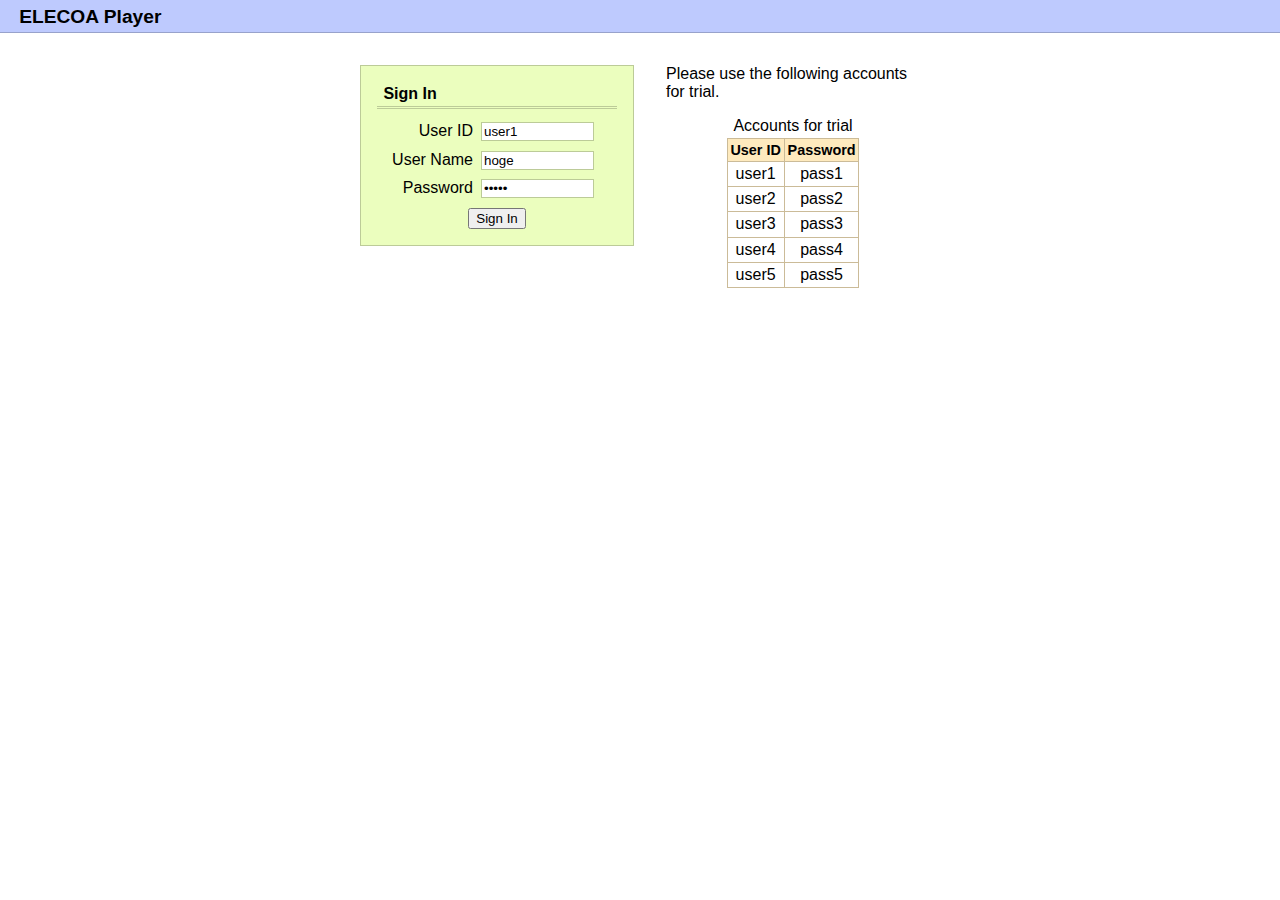
<file: player/www/index.html>
<!DOCTYPE html>
<html lang="en">
 <head>
  <meta charset="utf-8">
  <link rel="stylesheet" href="./css/default.css">
  <title>ELECOA Player</title>
 </head>
 <body>
  <h1>ELECOA Player</h1>
  <div id="lf">
   <form action="./login.php" method="post">
    <h2>Sign In</h2>
    <div>
     <label for="uid">User ID</label>
     <input type="text" name="uid" value="user1" id="uid" />
    </div>
    <div>
     <label for="uid">User Name</label>
     <input type="text" name="uname" value="hoge" id="uname" />
    </div>
    <div>
     <label for="pwd">Password</label>
     <input type="password" name="pwd" value="pass1" id="pwd" />
    </div>
    <div class="center">
     <button type="submit">Sign In</button>
    </div>
   </form>
   <div>
    <p>
     Please use the following accounts for trial.
    </p>
    <table id="accounts">
     <caption>Accounts for trial</caption>
     <thead>
      <tr><th>User ID</th><th>Password</th></tr>
     </thead>
     <tbody>
      <tr><td>user1</td><td>pass1</td></tr>
      <tr><td>user2</td><td>pass2</td></tr>
      <tr><td>user3</td><td>pass3</td></tr>
      <tr><td>user4</td><td>pass4</td></tr>
      <tr><td>user5</td><td>pass5</td></tr>
     </tbody>
    </table>
   </div>
  </div>
 </body>
</html>
</file>
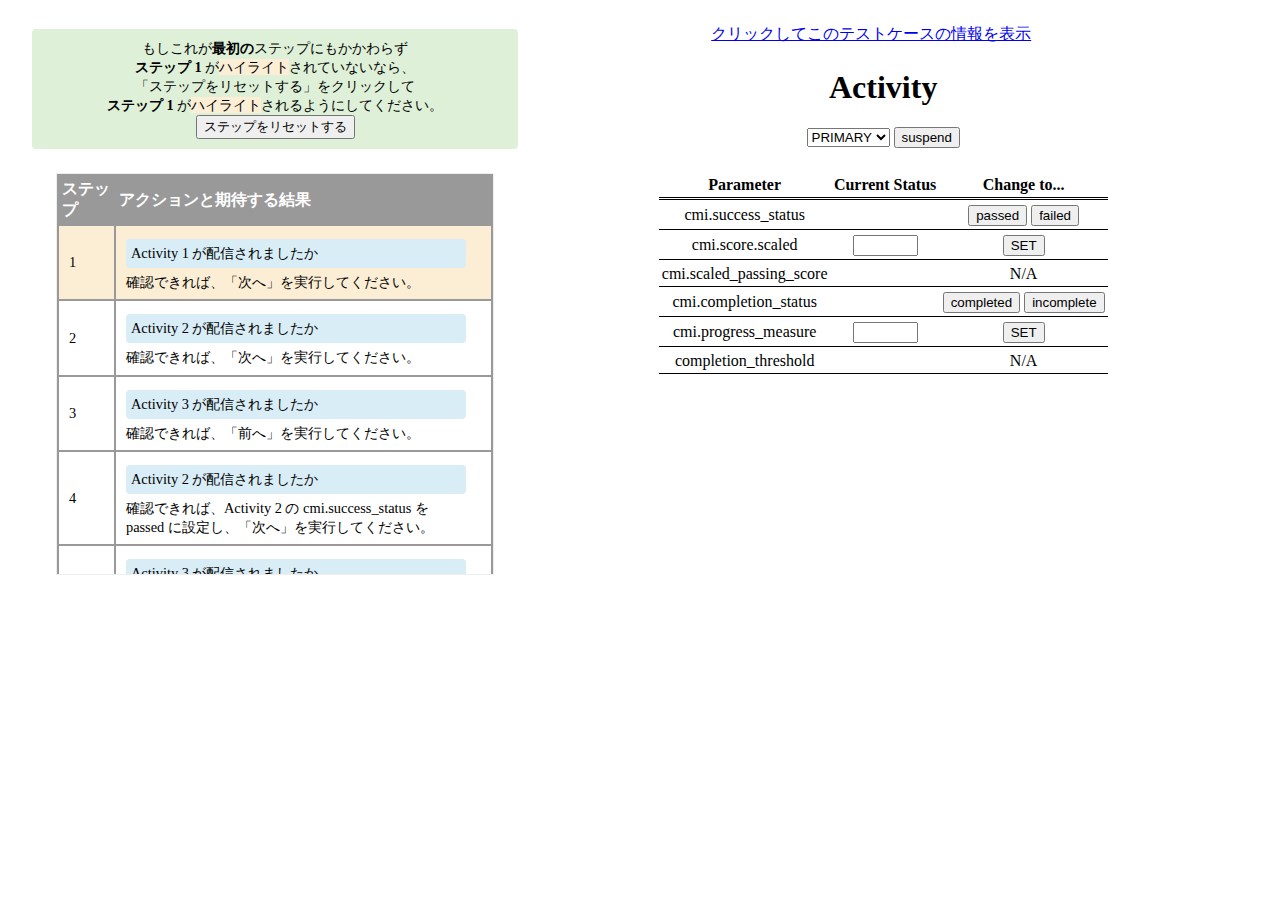
<file: test/CM-02b/resources/Activity.htm>
<?xml version="1.0" encoding="utf-8" standalone="no"?>
<!DOCTYPE html PUBLIC "-//W3C//DTD XHTML 1.0 Transitional//EN" "http://www.w3.org/TR/xhtml1/DTD/xhtml1-transitional.dtd">
<html xmlns="http://www.w3.org/1999/xhtml" lang="ja" xml:lang="ja" dir="ltr">
 <head>
  <meta http-equiv="content-type" content="text/html; charset=utf-8" />
  <meta http-equiv="content-style-type" content="text/css" />
  <meta http-equiv="content-script-type" content="text/javascript" />
  <link rel="stylesheet" href="./sco.css" media="screen, print" title="default style" type="text/css" />
  <script type="text/javascript" src="./sco.js"></script>
  <script type="text/javascript">
   // <![CDATA[
    function getCookie(name)
    {
     var result = null;

     var cookieName = name + '=';
     var allcookies = document.cookie;

     var position = allcookies.indexOf(cookieName);
     if (position != -1) {
      var startIndex = position + cookieName.length;
      var endIndex = allcookies.indexOf( ';', startIndex);
      if (endIndex == -1) {
       endIndex = allcookies.length;
      }

      result = decodeURIComponent(allcookies.substring(startIndex, endIndex));
     }

     return result;
    }

    function highlightStep() {
     var tr = document.getElementById('step' + steps.length);
     if (!tr) { return; }
     tr.style.background = '#fbeed5';
     var h = 0;
     for (var i=1; i < steps.length; i++) {
      h += document.getElementById('step' + i).offsetHeight;
     }
     document.getElementById("steps_container").scrollTop = h;
    }

    function resetSteps() {
     var i = 1;
     var tr = document.getElementById('step' + i);
     while (tr != null) {
      tr.style.background = '#fff';
      i++;
      tr = document.getElementById('step' + i);
     }
     document.cookie = ('steps=' + page);
     steps = getCookie('steps').split(',');
     highlightStep();
    }
   // ]]>
  </script>
  <script type="text/javascript">
   // <![CDATA[
    var param = location.search.split("&");;
    var page = param[param.length - 1];
    page = page.replace("act=","")
    var API = null;
    window.onload = function() {
     myInit();
    }
    window.onunload = function() {
     myFin();
    }
   // ]]>
  </script>
  <title>Activity</title>
 </head>
 <body>
  <div>
   <div class="steps" style="float:left;margin:0px;width:40%;">
   <script type="text/javascript">
    // <![CDATA[
     var steps_value = getCookie('steps');
     if (!steps_value) {
      document.cookie = ('steps=' + page);
     } else {
      document.cookie = ('steps=' + steps_value + ',' + page);
     }
     steps = getCookie('steps').split(',');
    // ]]>
   </script>
   <div class="info">
   もしこれが<b>最初の</b>ステップにもかかわらず<br /><b>ステップ 1 </b>が<span style="background-color:#fbeed5">ハイライト</span>されていないなら、<br />「ステップをリセットする」をクリックして<br /><b>ステップ 1 </b>が<span style="background-color:#fbeed5">ハイライト</span>されるようにしてください。
    <input type="button" value="ステップをリセットする" onclick="resetSteps()" />
   </div>
   <div id="steps_container" style="height:400px;overflow-y:scroll;border:1px solid #eee;">
   <table cellpadding="0" cellspacing="0">
     <tr>
       <th>ステップ</th><th>アクションと期待する結果</th>
     </tr>
     <tr id="step1">
       <td>1</td>
       <td>
         <div class="result">Activity 1 が配信されましたか</div>
         確認できれば、「次へ」を実行してください。
       </td>
     </tr>
     <tr id="step2">
       <td>2</td>
       <td>
         <div class="result">Activity 2 が配信されましたか</div>
         確認できれば、「次へ」を実行してください。
       </td>
     </tr>
     <tr id="step3">
       <td>3</td>
       <td>
         <div class="result">Activity 3 が配信されましたか</div>
         確認できれば、「前へ」を実行してください。
       </td>
     </tr>
     <tr id="step4">
       <td>4</td>
       <td>
         <div class="result">Activity 2 が配信されましたか</div>
         確認できれば、Activity 2 の cmi.success_status を passed に設定し、「次へ」を実行してください。
       </td>
     </tr>
     <tr id="step5">
       <td>5</td>
       <td>
         <div class="result">Activity 3 が配信されましたか</div>
         確認できれば、「前へ」を実行してください。
       </td>
     </tr>
     <tr id="step6">
       <td>6</td>
       <td>
         <div class="result">Activity 1 が配信されましたか</div>
         確認できれば、「次へ」を実行してください。
       </td>
     </tr>
     <tr id="step7">
       <td>7</td>
       <td>
         <div class="result">Activity 3 が配信されましたか</div>
         確認できれば、「前へ」を実行してください。
       </td>
     </tr>
     <tr id="step8">
       <td>8</td>
       <td>
         <div class="result">Activity 1 が配信されましたか</div>
         結果を確認すれば、このテストは終了です。
       </td>
     </tr>
   </table>
   </div>
   <script type="text/javascript">
    // <![CDATA[
     highlightStep();
    // ]]>
   </script>
   </div>
   <div><a href="#" onclick="window.open('information.htm', 'info', 'width=450, height=600, menubar=no, toolbar=no, scrollbars=yes');return false;">クリックしてこのテストケースの情報を表示</a></div>
   <script type="text/javascript">
    // <![CDATA[
     window.document.open();
     window.document.writeln("<h1>Activity " + page + "</h1>");
     window.document.close();
    // ]]>
   </script>
   <select id="p0" onchange="javascript:changeView(parseInt(this.value))">
     <option value="0">PRIMARY</option>
   </select>
   <button type="button" onclick="javascript:changeStatus2('cmi.exit', 'suspend');this.disabled = true;">suspend</button>
   <table summary="Status" id="status">
    <thead>
     <tr>
      <th>Parameter</th>
      <th>Current Status</th>
      <th>Change to...</th>
     </tr>
    </thead>
    <tbody>
     <tr>
      <td>cmi.success_status</td>
      <td id="p1"></td>
      <td>
       <button type="button" onclick="javascript:changeStatus('.success_status', 'passed');">passed</button>
       <button type="button" onclick="javascript:changeStatus('.success_status', 'failed');">failed</button>
      </td>
     </tr>
     <tr>
      <td>cmi.score.scaled</td>
      <td><input id="p2" type="text" size="5" value="" /></td>
      <td>
       <button type="button" onclick="javascript:changeStatus('.score.scaled',window.document.getElementById('p2').value)">SET</button>
      </td>
     </tr>
     <tr>
      <td>cmi.scaled_passing_score</td>
      <td id="p3"></td>
      <td>N/A</td>
     </tr>
     <tr>
      <td>cmi.completion_status</td>
      <td id="p4"></td>
      <td>
       <button type="button" onclick="javascript:changeStatus('.completion_status', 'completed');">completed</button>
       <button type="button" onclick="javascript:changeStatus('.completion_status', 'incomplete');">incomplete</button>
      </td>
     </tr>
     <tr>
      <td>cmi.progress_measure</td>
      <td><input id="p5" type="text" size="5" value="" /></td>
      <td>
              <button type="button" onclick="javascript:changeStatus('.progress_measure',window.document.getElementById('p5').value)">SET</button>
      </td>
     </tr>
     <tr>
      <td>completion_threshold</td>
      <td id="p6"></td>
      <td>N/A</td>
     </tr>
    </tbody>
   </table>
  </div>
 </body>
</html>
</file>
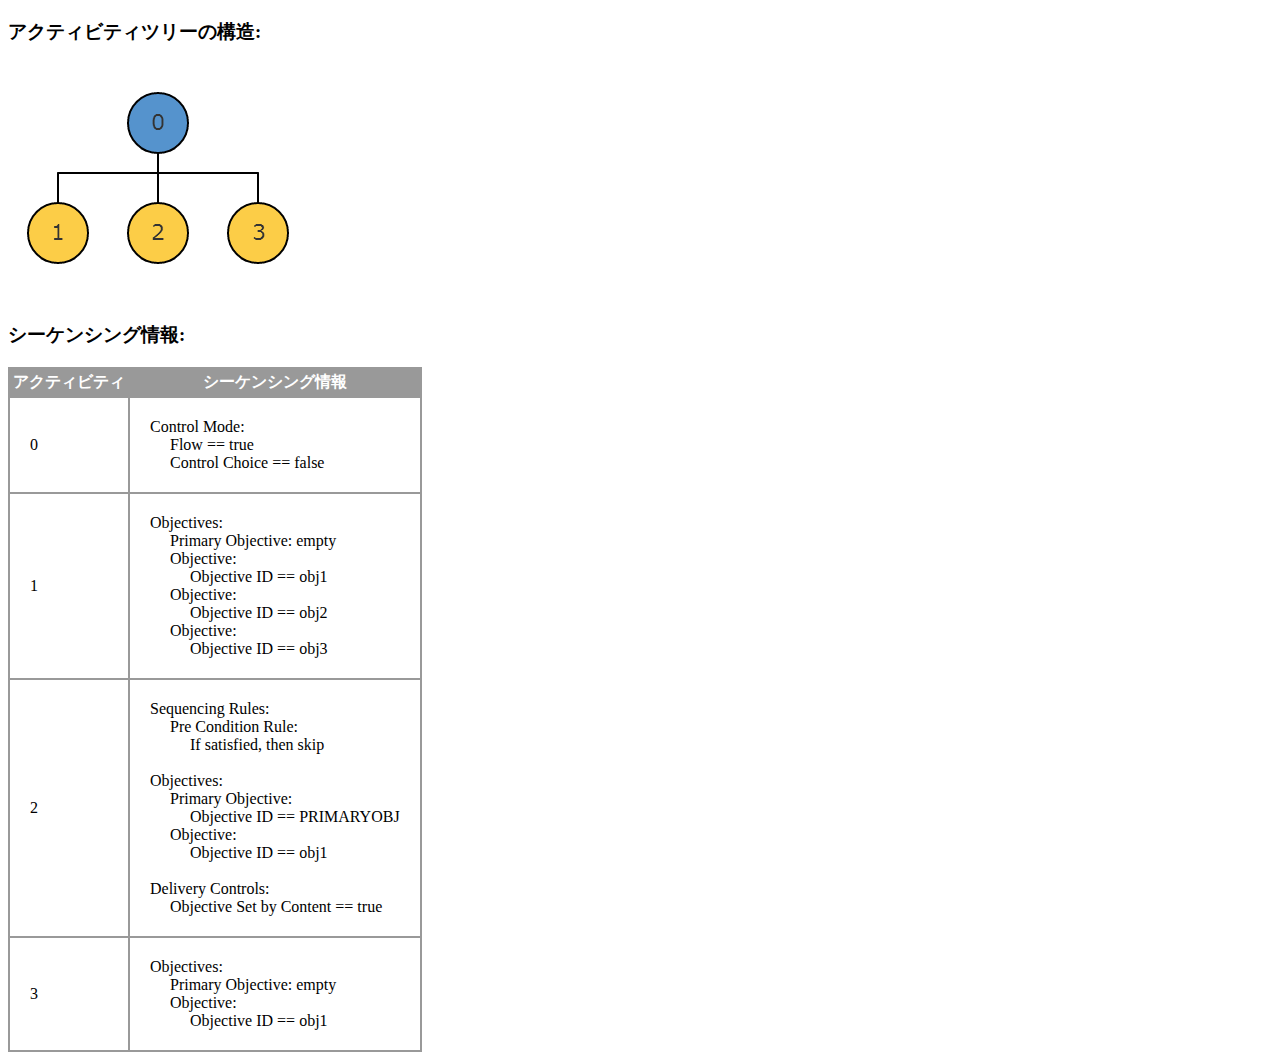
<file: test/CM-02b/resources/information.htm>
<?xml version="1.0" encoding="utf-8" standalone="no"?>
<!DOCTYPE html PUBLIC "-//W3C//DTD XHTML 1.0 Transitional//EN" "http://www.w3.org/TR/xhtml1/DTD/xhtml1-transitional.dtd">
<html xmlns="http://www.w3.org/1999/xhtml" lang="en" xml:lang="en" dir="ltr">
 <head>
  <meta http-equiv="content-type" content="text/html; charset=utf-8" />
  <meta http-equiv="content-style-type" content="text/css" />
  <link rel="stylesheet" href="./info.css" media="screen, print" title="default style" type="text/css" />
 </head>
 <body>
   <h3>アクティビティツリーの構造:</h3>
   <div><img src="tree.png" /></div>
   <h3>シーケンシング情報:</h3>
   <table cellpadding="0" cellspacing="0">
     <tr>
       <th>アクティビティ</th><th>シーケンシング情報</th>
     </tr>
     <tr>
       <td>0</td>
       <td>
         <div class="i0">Control Mode:</div>
         <div class="i1">Flow == true</div>
         <div class="i1">Control Choice == false</div>
       </td>
     </tr>
     <tr>
       <td>1</td>
       <td>
         <div class="i0">Objectives:</div>
         <div class="i1">Primary Objective: empty</div>
         <div class="i1">Objective:</div>
         <div class="i2">Objective ID == obj1</div>
         <div class="i1">Objective:</div>
         <div class="i2">Objective ID == obj2</div>
         <div class="i1">Objective:</div>
         <div class="i2">Objective ID == obj3</div>
       </td>
     </tr>
     <tr>
       <td>2</td>
       <td>
         <div class="i0">Sequencing Rules:</div>
         <div class="i1">Pre Condition Rule:</div>
         <div class="i2">If satisfied, then skip</div>
         <br />
         <div class="i0">Objectives:</div>
         <div class="i1">Primary Objective:</div>
         <div class="i2">Objective ID == PRIMARYOBJ</div>
         <div class="i1">Objective:</div>
         <div class="i2">Objective ID == obj1</div>
         <br />
         <div class="i0">Delivery Controls:</div>
         <div class="i1">Objective Set by Content == true</div>
       </td>
     </tr>
     <tr>
       <td>3</td>
       <td>
         <div class="i0">Objectives:</div>
         <div class="i1">Primary Objective: empty</div>
         <div class="i1">Objective:</div>
         <div class="i2">Objective ID == obj1</div>
       </td>
     </tr>
   </table>
 </body>
</html>
</file>
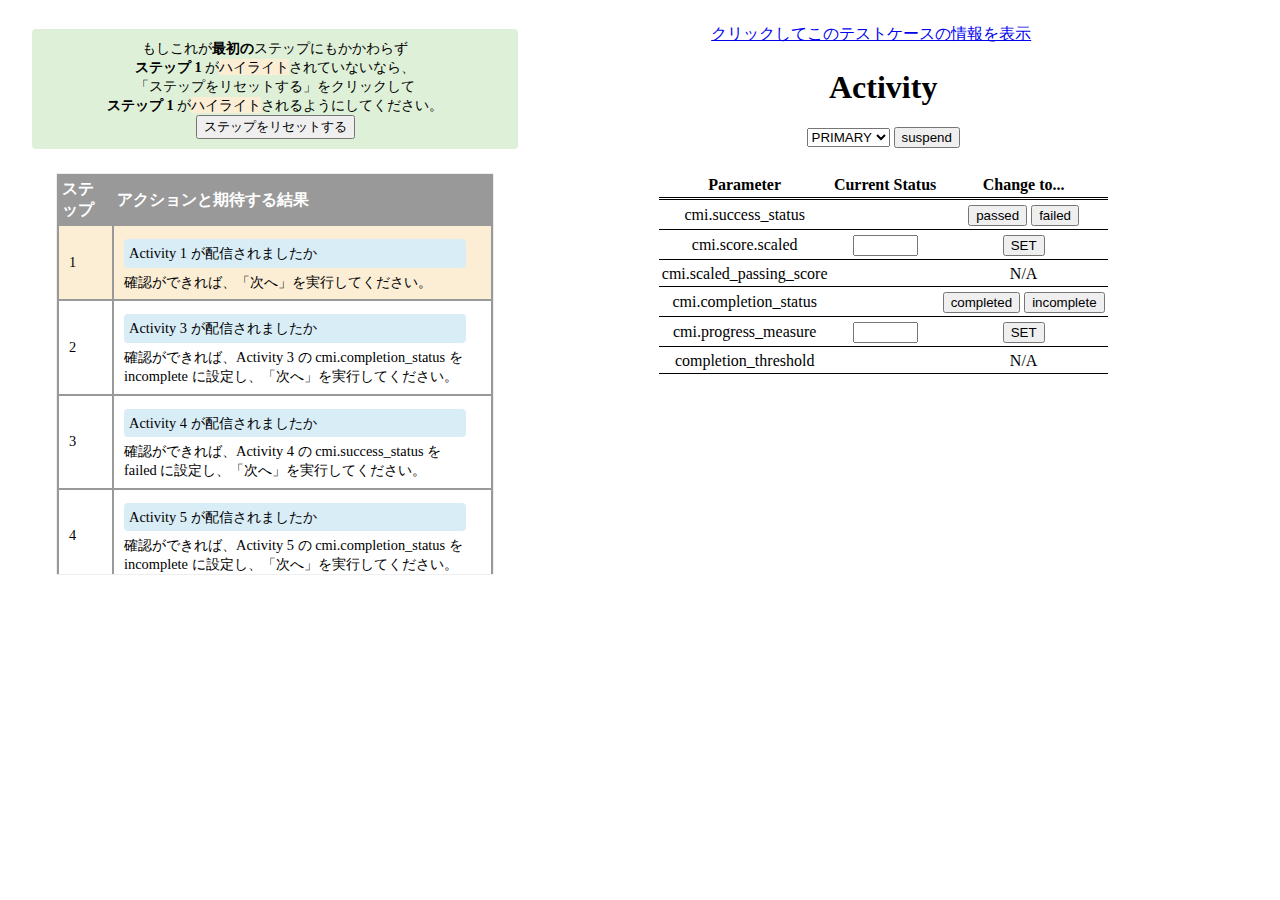
<file: test/RU-04ba/resources/Activity.htm>
<?xml version="1.0" encoding="utf-8" standalone="no"?>
<!DOCTYPE html PUBLIC "-//W3C//DTD XHTML 1.0 Transitional//EN" "http://www.w3.org/TR/xhtml1/DTD/xhtml1-transitional.dtd">
<html xmlns="http://www.w3.org/1999/xhtml" lang="ja" xml:lang="ja" dir="ltr">
 <head>
  <meta http-equiv="content-type" content="text/html; charset=utf-8" />
  <meta http-equiv="content-style-type" content="text/css" />
  <meta http-equiv="content-script-type" content="text/javascript" />
  <link rel="stylesheet" href="./sco.css" media="screen, print" title="default style" type="text/css" />
  <script type="text/javascript" src="./sco.js"></script>
  <script type="text/javascript">
   // <![CDATA[
    function getCookie(name)
    {
     var result = null;

     var cookieName = name + '=';
     var allcookies = document.cookie;

     var position = allcookies.indexOf(cookieName);
     if (position != -1) {
      var startIndex = position + cookieName.length;
      var endIndex = allcookies.indexOf( ';', startIndex);
      if (endIndex == -1) {
       endIndex = allcookies.length;
      }

      result = decodeURIComponent(allcookies.substring(startIndex, endIndex));
     }

     return result;
    }

    function highlightStep() {
     var tr = document.getElementById('step' + steps.length);
     if (!tr) { return; }
     tr.style.background = '#fbeed5';
     var h = 0;
     for (var i=1; i < steps.length; i++) {
      h += document.getElementById('step' + i).offsetHeight;
     }
     document.getElementById("steps_container").scrollTop = h;
    }

    function resetSteps() {
     var i = 1;
     var tr = document.getElementById('step' + i);
     while (tr != null) {
      tr.style.background = '#fff';
      i++;
      tr = document.getElementById('step' + i);
     }
     document.cookie = ('steps=' + page);
     steps = getCookie('steps').split(',');
     highlightStep();
    }
   // ]]>
  </script>
  <script type="text/javascript">
   // <![CDATA[
    var param = location.search.split("&");;
    var page = param[param.length - 1];
    page = page.replace("act=","")
    var API = null;
    window.onload = function() {
     myInit();
    }
    window.onunload = function() {
     myFin();
    }
   // ]]>
  </script>
  <title>Activity</title>
 </head>
 <body>
  <div>
   <div class="steps" style="float:left;margin:0px;width:40%;">
   <script type="text/javascript">
    // <![CDATA[
     var steps_value = getCookie('steps');
     if (!steps_value) {
      document.cookie = ('steps=' + page);
     } else {
      document.cookie = ('steps=' + steps_value + ',' + page);
     }
     steps = getCookie('steps').split(',');
    // ]]>
   </script>
   <div class="info">
   もしこれが<b>最初の</b>ステップにもかかわらず<br /><b>ステップ 1 </b>が<span style="background-color:#fbeed5">ハイライト</span>されていないなら、<br />「ステップをリセットする」をクリックして<br /><b>ステップ 1 </b>が<span style="background-color:#fbeed5">ハイライト</span>されるようにしてください。
    <input type="button" value="ステップをリセットする" onclick="resetSteps()" />
   </div>
   <div id="steps_container" style="height:400px;overflow-y:scroll;border:1px solid #eee;">
   <table cellpadding="0" cellspacing="0">
     <tr>
       <th>ステップ</th><th>アクションと期待する結果</th>
     </tr>
     <tr id="step1">
       <td>1</td>
       <td>
         <div class="result">Activity 1 が配信されましたか</div>
         確認ができれば、「次へ」を実行してください。
       </td>
     </tr>
     <tr id="step2">
       <td>2</td>
       <td>
         <div class="result">Activity 3 が配信されましたか</div>
         確認ができれば、Activity 3 の cmi.completion_status を incomplete に設定し、「次へ」を実行してください。
       </td>
     </tr>
     <tr id="step3">
       <td>3</td>
       <td>
         <div class="result">Activity 4 が配信されましたか</div>
         確認ができれば、Activity 4 の cmi.success_status を failed に設定し、「次へ」を実行してください。
       </td>
     </tr>
     <tr id="step4">
       <td>4</td>
       <td>
         <div class="result">Activity 5 が配信されましたか</div>
         確認ができれば、Activity 5 の cmi.completion_status を incomplete に設定し、「次へ」を実行してください。
       </td>
     </tr>
     <tr id="step5">
       <td>5</td>
       <td>
         <div class="result">Activity 6 が配信されましたか</div>
         結果を確認すると、このテストは終了です。
       </td>
     </tr>
   </table>
   </div>
   <script type="text/javascript">
    // <![CDATA[
     highlightStep();
    // ]]>
   </script>
   </div>
   <div><a href="#" onclick="window.open('information.htm', 'info', 'width=450, height=600, menubar=no, toolbar=no, scrollbars=yes');return false;">クリックしてこのテストケースの情報を表示</a></div>
   <script type="text/javascript">
    // <![CDATA[
     window.document.open();
     window.document.writeln("<h1>Activity " + page + "</h1>");
     window.document.close();
    // ]]>
   </script>
   <select id="p0" onchange="javascript:changeView(parseInt(this.value))">
     <option value="0">PRIMARY</option>
   </select>
   <button type="button" onclick="javascript:changeStatus2('cmi.exit', 'suspend');this.disabled = true;">suspend</button>
   <table summary="Status" id="status">
    <thead>
     <tr>
      <th>Parameter</th>
      <th>Current Status</th>
      <th>Change to...</th>
     </tr>
    </thead>
    <tbody>
     <tr>
      <td>cmi.success_status</td>
      <td id="p1"></td>
      <td>
       <button type="button" onclick="javascript:changeStatus('.success_status', 'passed');">passed</button>
       <button type="button" onclick="javascript:changeStatus('.success_status', 'failed');">failed</button>
      </td>
     </tr>
     <tr>
      <td>cmi.score.scaled</td>
      <td><input id="p2" type="text" size="5" value="" /></td>
      <td>
       <button type="button" onclick="javascript:changeStatus('.score.scaled',window.document.getElementById('p2').value)">SET</button>
      </td>
     </tr>
     <tr>
      <td>cmi.scaled_passing_score</td>
      <td id="p3"></td>
      <td>N/A</td>
     </tr>
     <tr>
      <td>cmi.completion_status</td>
      <td id="p4"></td>
      <td>
       <button type="button" onclick="javascript:changeStatus('.completion_status', 'completed');">completed</button>
       <button type="button" onclick="javascript:changeStatus('.completion_status', 'incomplete');">incomplete</button>
      </td>
     </tr>
     <tr>
      <td>cmi.progress_measure</td>
      <td><input id="p5" type="text" size="5" value="" /></td>
      <td>
              <button type="button" onclick="javascript:changeStatus('.progress_measure',window.document.getElementById('p5').value)">SET</button>
      </td>
     </tr>
     <tr>
      <td>completion_threshold</td>
      <td id="p6"></td>
      <td>N/A</td>
     </tr>
    </tbody>
   </table>
  </div>
 </body>
</html>
</file>
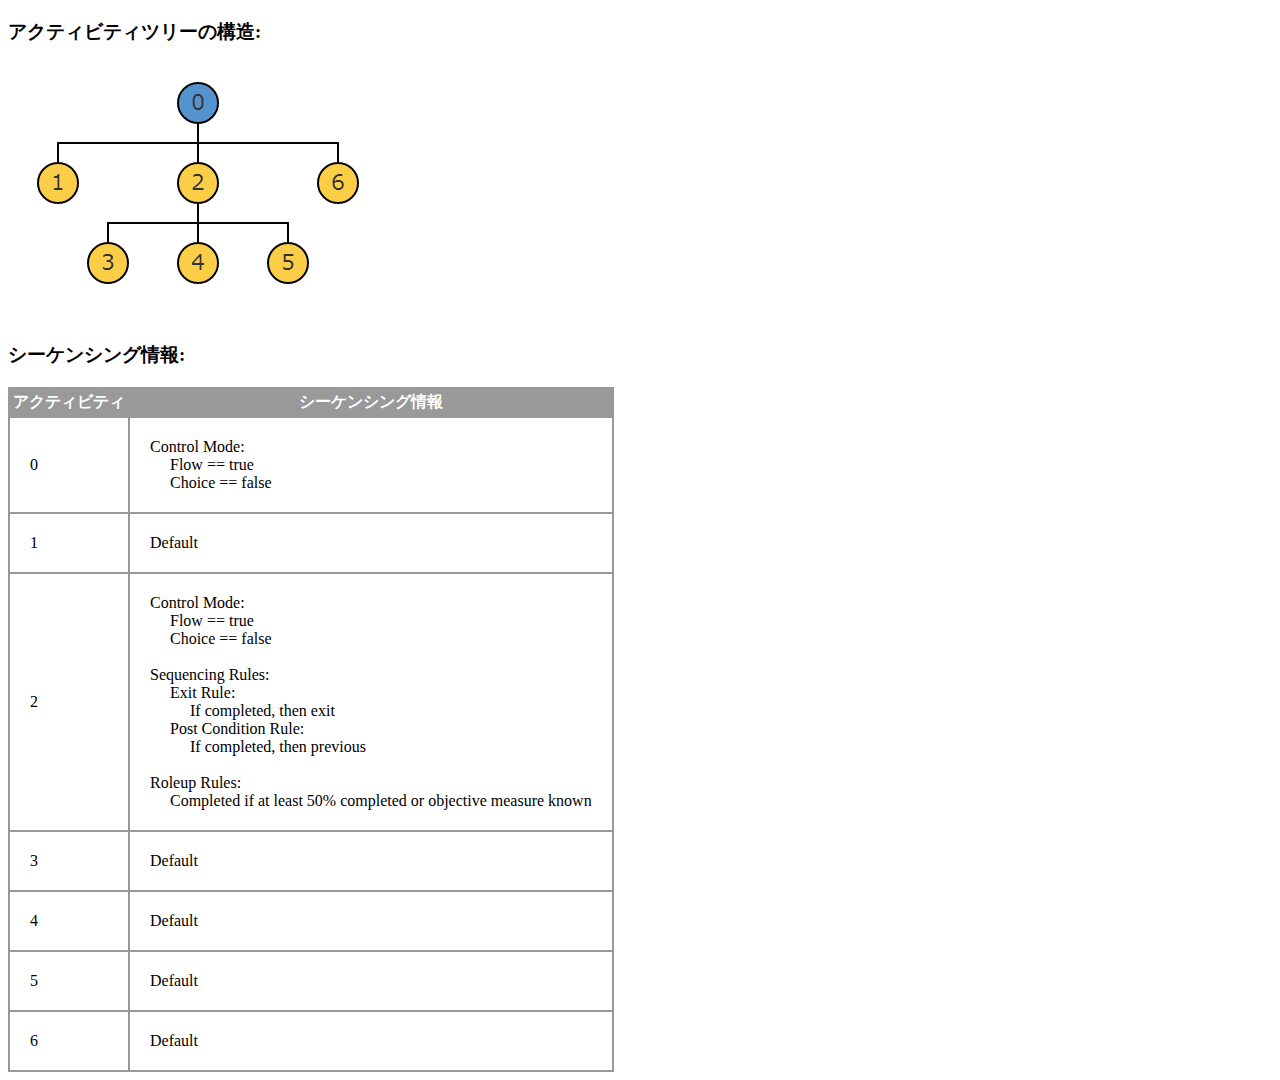
<file: test/RU-04ba/resources/information.htm>
<?xml version="1.0" encoding="utf-8" standalone="no"?>
<!DOCTYPE html PUBLIC "-//W3C//DTD XHTML 1.0 Transitional//EN" "http://www.w3.org/TR/xhtml1/DTD/xhtml1-transitional.dtd">
<html xmlns="http://www.w3.org/1999/xhtml" lang="ja" xml:lang="ja" dir="ltr">
 <head>
  <meta http-equiv="content-type" content="text/html; charset=utf-8" />
  <meta http-equiv="content-style-type" content="text/css" />
  <link rel="stylesheet" href="./info.css" media="screen, print" title="default style" type="text/css" />
 </head>
 <body>
   <h3>アクティビティツリーの構造:</h3>
   <img src="tree.png" />
   <h3>シーケンシング情報:</h3>
   <table cellpadding="0" cellspacing="0">
     <tr>
       <th>アクティビティ</th><th>シーケンシング情報</th>
     </tr>
     <tr>
       <td>0</td>
       <td>
         <div class="i0">Control Mode:</div>
         <div class="i1">Flow == true</div>
         <div class="i1">Choice == false</div>
       </td>
     </tr>
     <tr>
       <td>1</td>
       <td>
         <div class="i0">Default</div>
       </td>
     </tr>
     <tr>
       <td>2</td>
       <td>
         <div class="i0">Control Mode:</div>
         <div class="i1">Flow == true</div>
         <div class="i1">Choice == false</div>
         <br />
         <div class="i0">Sequencing Rules:</div>
         <div class="i1">Exit Rule:</div>
         <div class="i2">If completed, then exit</div>
         <div class="i1">Post Condition Rule:</div>
         <div class="i2">If completed, then previous</div>
         <br />
         <div class="i0">Roleup Rules:</div>
         <div class="i1">Completed if at least 50% completed or objective measure known</div>
       </td>
     </tr>
     <tr>
       <td>3</td>
       <td>
         <div class="i0">Default</div>
       </td>
     </tr>
     <tr>
       <td>4</td>
       <td>
         <div class="i0">Default</div>
       </td>
     </tr>
     <tr>
       <td>5</td>
       <td>
         <div class="i0">Default</div>
       </td>
     </tr>
     <tr>
       <td>6</td>
       <td>
         <div class="i0">Default</div>
       </td>
     </tr>
   </table>
 </body>
</html>
</file>
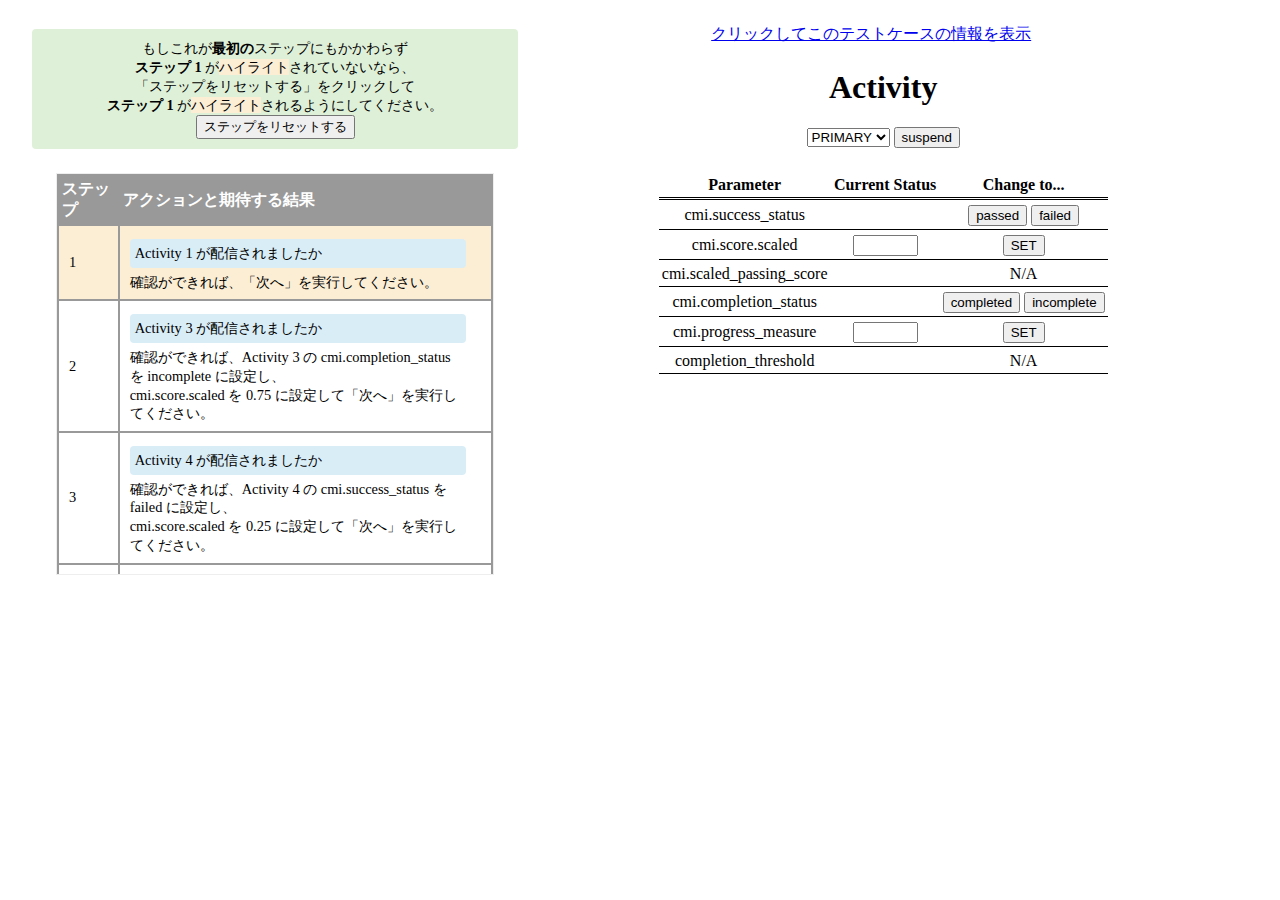
<file: test/RU-04bb/resources/Activity.htm>
<?xml version="1.0" encoding="utf-8" standalone="no"?>
<!DOCTYPE html PUBLIC "-//W3C//DTD XHTML 1.0 Transitional//EN" "http://www.w3.org/TR/xhtml1/DTD/xhtml1-transitional.dtd">
<html xmlns="http://www.w3.org/1999/xhtml" lang="ja" xml:lang="ja" dir="ltr">
 <head>
  <meta http-equiv="content-type" content="text/html; charset=utf-8" />
  <meta http-equiv="content-style-type" content="text/css" />
  <meta http-equiv="content-script-type" content="text/javascript" />
  <link rel="stylesheet" href="./sco.css" media="screen, print" title="default style" type="text/css" />
  <script type="text/javascript" src="./sco.js"></script>
  <script type="text/javascript">
   // <![CDATA[
    function getCookie(name)
    {
     var result = null;

     var cookieName = name + '=';
     var allcookies = document.cookie;

     var position = allcookies.indexOf(cookieName);
     if (position != -1) {
      var startIndex = position + cookieName.length;
      var endIndex = allcookies.indexOf( ';', startIndex);
      if (endIndex == -1) {
       endIndex = allcookies.length;
      }

      result = decodeURIComponent(allcookies.substring(startIndex, endIndex));
     }

     return result;
    }

    function highlightStep() {
     var tr = document.getElementById('step' + steps.length);
     if (!tr) { return; }
     tr.style.background = '#fbeed5';
     var h = 0;
     for (var i=1; i < steps.length; i++) {
      h += document.getElementById('step' + i).offsetHeight;
     }
     document.getElementById("steps_container").scrollTop = h;
    }

    function resetSteps() {
     var i = 1;
     var tr = document.getElementById('step' + i);
     while (tr != null) {
      tr.style.background = '#fff';
      i++;
      tr = document.getElementById('step' + i);
     }
     document.cookie = ('steps=' + page);
     steps = getCookie('steps').split(',');
     highlightStep();
    }
   // ]]>
  </script>
  <script type="text/javascript">
   // <![CDATA[
    var param = location.search.split("&");;
    var page = param[param.length - 1];
    page = page.replace("act=","")
    var API = null;
    window.onload = function() {
     myInit();
    }
    window.onunload = function() {
     myFin();
    }
   // ]]>
  </script>
  <title>Activity</title>
 </head>
 <body>
  <div>
   <div class="steps" style="float:left;margin:0px;width:40%;">
   <script type="text/javascript">
    // <![CDATA[
     var steps_value = getCookie('steps');
     if (!steps_value) {
      document.cookie = ('steps=' + page);
     } else {
      document.cookie = ('steps=' + steps_value + ',' + page);
     }
     steps = getCookie('steps').split(',');
    // ]]>
   </script>
   <div class="info">
   もしこれが<b>最初の</b>ステップにもかかわらず<br /><b>ステップ 1 </b>が<span style="background-color:#fbeed5">ハイライト</span>されていないなら、<br />「ステップをリセットする」をクリックして<br /><b>ステップ 1 </b>が<span style="background-color:#fbeed5">ハイライト</span>されるようにしてください。
    <input type="button" value="ステップをリセットする" onclick="resetSteps()" />
   </div>
   <div id="steps_container" style="height:400px;overflow-y:scroll;border:1px solid #eee;">
   <table cellpadding="0" cellspacing="0">
     <tr>
       <th>ステップ</th><th>アクションと期待する結果</th>
     </tr>
     <tr id="step1">
       <td>1</td>
       <td>
         <div class="result">Activity 1 が配信されましたか</div>
         確認ができれば、「次へ」を実行してください。
       </td>
     </tr>
     <tr id="step2">
       <td>2</td>
       <td>
         <div class="result">Activity 3 が配信されましたか</div>
         確認ができれば、Activity 3 の cmi.completion_status を incomplete に設定し、<br />
         cmi.score.scaled を 0.75 に設定して「次へ」を実行してください。
       </td>
     </tr>
     <tr id="step3">
       <td>3</td>
       <td>
         <div class="result">Activity 4 が配信されましたか</div>
         確認ができれば、Activity 4 の cmi.success_status を failed に設定し、<br />
         cmi.score.scaled を 0.25 に設定して「次へ」を実行してください。
       </td>
     </tr>
     <tr id="step4">
       <td>4</td>
       <td>
         <div class="result">Activity 1 が配信されましたか</div>
         結果を確認すると、このテストは終了です。
       </td>
     </tr>
   </table>
   </div>
   <script type="text/javascript">
    // <![CDATA[
     highlightStep();
    // ]]>
   </script>
   </div>
   <div><a href="#" onclick="window.open('information.htm', 'info', 'width=450, height=600, menubar=no, toolbar=no, scrollbars=yes');return false;">クリックしてこのテストケースの情報を表示</a></div>
   <script type="text/javascript">
    // <![CDATA[
     window.document.open();
     window.document.writeln("<h1>Activity " + page + "</h1>");
     window.document.close();
    // ]]>
   </script>
   <select id="p0" onchange="javascript:changeView(parseInt(this.value))">
     <option value="0">PRIMARY</option>
   </select>
   <button type="button" onclick="javascript:changeStatus2('cmi.exit', 'suspend');this.disabled = true;">suspend</button>
   <table summary="Status" id="status">
    <thead>
     <tr>
      <th>Parameter</th>
      <th>Current Status</th>
      <th>Change to...</th>
     </tr>
    </thead>
    <tbody>
     <tr>
      <td>cmi.success_status</td>
      <td id="p1"></td>
      <td>
       <button type="button" onclick="javascript:changeStatus('.success_status', 'passed');">passed</button>
       <button type="button" onclick="javascript:changeStatus('.success_status', 'failed');">failed</button>
      </td>
     </tr>
     <tr>
      <td>cmi.score.scaled</td>
      <td><input id="p2" type="text" size="5" value="" /></td>
      <td>
       <button type="button" onclick="javascript:changeStatus('.score.scaled',window.document.getElementById('p2').value)">SET</button>
      </td>
     </tr>
     <tr>
      <td>cmi.scaled_passing_score</td>
      <td id="p3"></td>
      <td>N/A</td>
     </tr>
     <tr>
      <td>cmi.completion_status</td>
      <td id="p4"></td>
      <td>
       <button type="button" onclick="javascript:changeStatus('.completion_status', 'completed');">completed</button>
       <button type="button" onclick="javascript:changeStatus('.completion_status', 'incomplete');">incomplete</button>
      </td>
     </tr>
     <tr>
      <td>cmi.progress_measure</td>
      <td><input id="p5" type="text" size="5" value="" /></td>
      <td>
              <button type="button" onclick="javascript:changeStatus('.progress_measure',window.document.getElementById('p5').value)">SET</button>
      </td>
     </tr>
     <tr>
      <td>completion_threshold</td>
      <td id="p6"></td>
      <td>N/A</td>
     </tr>
    </tbody>
   </table>
  </div>
 </body>
</html>
</file>
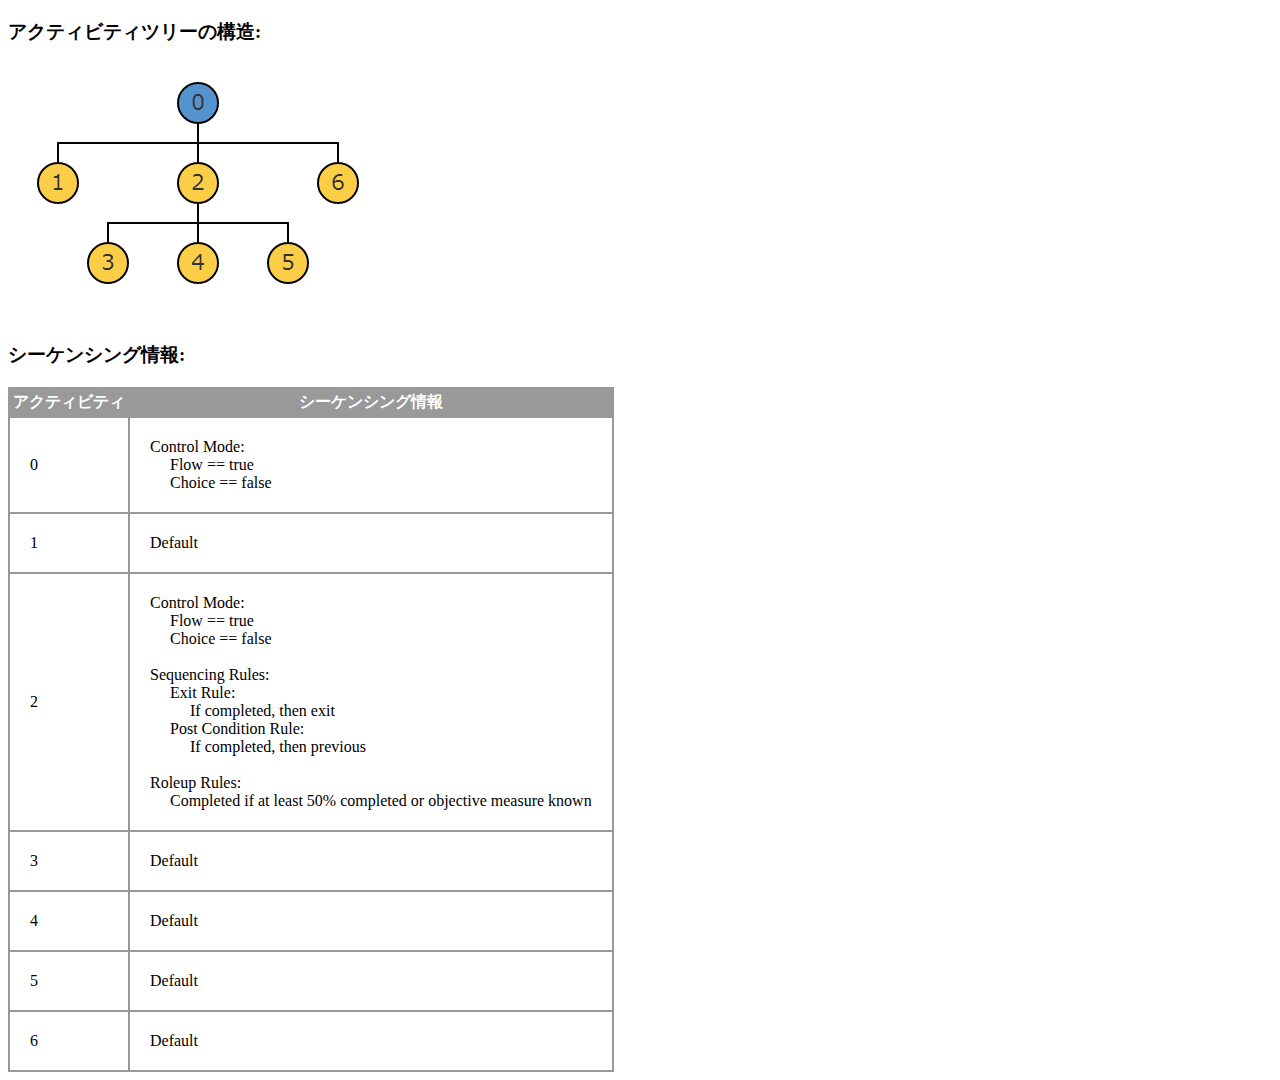
<file: test/RU-04bb/resources/information.htm>
<?xml version="1.0" encoding="utf-8" standalone="no"?>
<!DOCTYPE html PUBLIC "-//W3C//DTD XHTML 1.0 Transitional//EN" "http://www.w3.org/TR/xhtml1/DTD/xhtml1-transitional.dtd">
<html xmlns="http://www.w3.org/1999/xhtml" lang="ja" xml:lang="ja" dir="ltr">
 <head>
  <meta http-equiv="content-type" content="text/html; charset=utf-8" />
  <meta http-equiv="content-style-type" content="text/css" />
  <link rel="stylesheet" href="./info.css" media="screen, print" title="default style" type="text/css" />
 </head>
 <body>
   <h3>アクティビティツリーの構造:</h3>
   <div><img src="tree.png" /></div>
   <h3>シーケンシング情報:</h3>
   <table cellpadding="0" cellspacing="0">
     <tr>
       <th>アクティビティ</th><th>シーケンシング情報</th>
     </tr>
     <tr>
       <td>0</td>
       <td>
         <div class="i0">Control Mode:</div>
         <div class="i1">Flow == true</div>
         <div class="i1">Choice == false</div>
       </td>
     </tr>
     <tr>
       <td>1</td>
       <td>
         <div class="i0">Default</div>
       </td>
     </tr>
     <tr>
       <td>2</td>
       <td>
         <div class="i0">Control Mode:</div>
         <div class="i1">Flow == true</div>
         <div class="i1">Choice == false</div>
         <br />
         <div class="i0">Sequencing Rules:</div>
         <div class="i1">Exit Rule:</div>
         <div class="i2">If completed, then exit</div>
         <div class="i1">Post Condition Rule:</div>
         <div class="i2">If completed, then previous</div>
         <br />
         <div class="i0">Roleup Rules:</div>
         <div class="i1">Completed if at least 50% completed or objective measure known</div>
       </td>
     </tr>
     <tr>
       <td>3</td>
       <td>
         <div class="i0">Default</div>
       </td>
     </tr>
     <tr>
       <td>4</td>
       <td>
         <div class="i0">Default</div>
       </td>
     </tr>
     <tr>
       <td>5</td>
       <td>
         <div class="i0">Default</div>
       </td>
     </tr>
     <tr>
       <td>6</td>
       <td>
         <div class="i0">Default</div>
       </td>
     </tr>
   </table>
 </body>
</html>
</file>
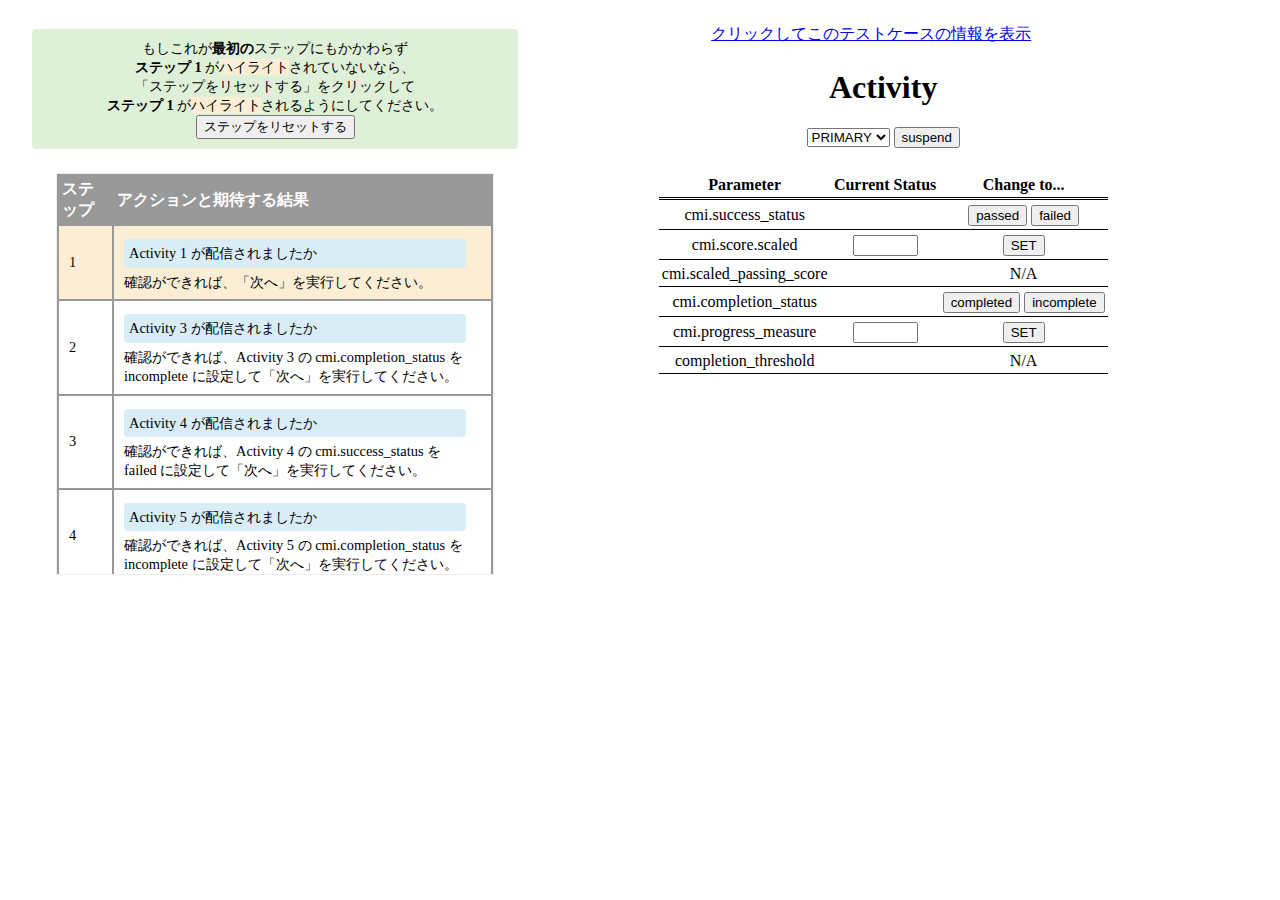
<file: test/RU-04bc/resources/Activity.htm>
<?xml version="1.0" encoding="utf-8" standalone="no"?>
<!DOCTYPE html PUBLIC "-//W3C//DTD XHTML 1.0 Transitional//EN" "http://www.w3.org/TR/xhtml1/DTD/xhtml1-transitional.dtd">
<html xmlns="http://www.w3.org/1999/xhtml" lang="ja" xml:lang="ja" dir="ltr">
 <head>
  <meta http-equiv="content-type" content="text/html; charset=utf-8" />
  <meta http-equiv="content-style-type" content="text/css" />
  <meta http-equiv="content-script-type" content="text/javascript" />
  <link rel="stylesheet" href="./sco.css" media="screen, print" title="default style" type="text/css" />
  <script type="text/javascript" src="./sco.js"></script>
  <script type="text/javascript">
   // <![CDATA[
    function getCookie(name)
    {
     var result = null;

     var cookieName = name + '=';
     var allcookies = document.cookie;

     var position = allcookies.indexOf(cookieName);
     if (position != -1) {
      var startIndex = position + cookieName.length;
      var endIndex = allcookies.indexOf( ';', startIndex);
      if (endIndex == -1) {
       endIndex = allcookies.length;
      }

      result = decodeURIComponent(allcookies.substring(startIndex, endIndex));
     }

     return result;
    }

    function highlightStep() {
     var tr = document.getElementById('step' + steps.length);
     if (!tr) { return; }
     tr.style.background = '#fbeed5';
     var h = 0;
     for (var i=1; i < steps.length; i++) {
      h += document.getElementById('step' + i).offsetHeight;
     }
     document.getElementById("steps_container").scrollTop = h;
    }

    function resetSteps() {
     var i = 1;
     var tr = document.getElementById('step' + i);
     while (tr != null) {
      tr.style.background = '#fff';
      i++;
      tr = document.getElementById('step' + i);
     }
     document.cookie = ('steps=' + page);
     steps = getCookie('steps').split(',');
     highlightStep();
    }
   // ]]>
  </script>
  <script type="text/javascript">
   // <![CDATA[
    var param = location.search.split("&");;
    var page = param[param.length - 1];
    page = page.replace("act=","")
    var API = null;
    window.onload = function() {
     myInit();
    }
    window.onunload = function() {
     myFin();
    }
   // ]]>
  </script>
  <title>Activity</title>
 </head>
 <body>
  <div>
   <div class="steps" style="float:left;margin:0px;width:40%;">
   <script type="text/javascript">
    // <![CDATA[
     var steps_value = getCookie('steps');
     if (!steps_value) {
      document.cookie = ('steps=' + page);
     } else {
      document.cookie = ('steps=' + steps_value + ',' + page);
     }
     steps = getCookie('steps').split(',');
    // ]]>
   </script>
   <div class="info">
   もしこれが<b>最初の</b>ステップにもかかわらず<br /><b>ステップ 1 </b>が<span style="background-color:#fbeed5">ハイライト</span>されていないなら、<br />「ステップをリセットする」をクリックして<br /><b>ステップ 1 </b>が<span style="background-color:#fbeed5">ハイライト</span>されるようにしてください。
    <input type="button" value="ステップをリセットする" onclick="resetSteps()" />
   </div>
   <div id="steps_container" style="height:400px;overflow-y:scroll;border:1px solid #eee;">
   <table cellpadding="0" cellspacing="0">
     <tr>
       <th>ステップ</th><th>アクションと期待する結果</th>
     </tr>
     <tr id="step1">
       <td>1</td>
       <td>
         <div class="result">Activity 1 が配信されましたか</div>
         確認ができれば、「次へ」を実行してください。
       </td>
     </tr>
     <tr id="step2">
       <td>2</td>
       <td>
         <div class="result">Activity 3 が配信されましたか</div>
         確認ができれば、Activity 3 の cmi.completion_status を incomplete に設定して「次へ」を実行してください。
       </td>
     </tr>
     <tr id="step3">
       <td>3</td>
       <td>
         <div class="result">Activity 4 が配信されましたか</div>
         確認ができれば、Activity 4 の cmi.success_status を failed に設定して「次へ」を実行してください。
       </td>
     </tr>
     <tr id="step4">
       <td>4</td>
       <td>
         <div class="result">Activity 5 が配信されましたか</div>
         確認ができれば、Activity 5 の cmi.completion_status を incomplete に設定して「次へ」を実行してください。
       </td>
     </tr>
     <tr id="step5">
       <td>5</td>
       <td>
         <div class="result">Activity 6 が配信されましたか</div>
         確認ができれば、「前へ」を実行してください。
       </td>
     </tr>
     <tr id="step6">
       <td>6</td>
       <td>
         <div class="result">Activity 5 が配信されましたか</div>
         確認ができれば、「前へ」を実行してください。
       </td>
     </tr>
     <tr id="step7">
       <td>7</td>
       <td>
         <div class="result">Activity 4 が配信されましたか</div>
         確認ができれば、Activity 4 の cmi.score.scaled に 0.25 を設定し、「前へ」を実行してください。
       </td>
     </tr>
     <tr id="step8">
       <td>8</td>
       <td>
         <div class="result">Activity 1 が配信されましたか</div>
         結果を確認すると、このテストは終了です。
       </td>
     </tr>
   </table>
   </div>
   <script type="text/javascript">
    // <![CDATA[
     highlightStep();
    // ]]>
   </script>
   </div>
   <div><a href="#" onclick="window.open('information.htm', 'info', 'width=450, height=600, menubar=no, toolbar=no, scrollbars=yes');return false;">クリックしてこのテストケースの情報を表示</a></div>
   <script type="text/javascript">
    // <![CDATA[
     window.document.open();
     window.document.writeln("<h1>Activity " + page + "</h1>");
     window.document.close();
    // ]]>
   </script>
   <select id="p0" onchange="javascript:changeView(parseInt(this.value))">
     <option value="0">PRIMARY</option>
   </select>
   <button type="button" onclick="javascript:changeStatus2('cmi.exit', 'suspend');this.disabled = true;">suspend</button>
   <table summary="Status" id="status">
    <thead>
     <tr>
      <th>Parameter</th>
      <th>Current Status</th>
      <th>Change to...</th>
     </tr>
    </thead>
    <tbody>
     <tr>
      <td>cmi.success_status</td>
      <td id="p1"></td>
      <td>
       <button type="button" onclick="javascript:changeStatus('.success_status', 'passed');">passed</button>
       <button type="button" onclick="javascript:changeStatus('.success_status', 'failed');">failed</button>
      </td>
     </tr>
     <tr>
      <td>cmi.score.scaled</td>
      <td><input id="p2" type="text" size="5" value="" /></td>
      <td>
       <button type="button" onclick="javascript:changeStatus('.score.scaled',window.document.getElementById('p2').value)">SET</button>
      </td>
     </tr>
     <tr>
      <td>cmi.scaled_passing_score</td>
      <td id="p3"></td>
      <td>N/A</td>
     </tr>
     <tr>
      <td>cmi.completion_status</td>
      <td id="p4"></td>
      <td>
       <button type="button" onclick="javascript:changeStatus('.completion_status', 'completed');">completed</button>
       <button type="button" onclick="javascript:changeStatus('.completion_status', 'incomplete');">incomplete</button>
      </td>
     </tr>
     <tr>
      <td>cmi.progress_measure</td>
      <td><input id="p5" type="text" size="5" value="" /></td>
      <td>
              <button type="button" onclick="javascript:changeStatus('.progress_measure',window.document.getElementById('p5').value)">SET</button>
      </td>
     </tr>
     <tr>
      <td>completion_threshold</td>
      <td id="p6"></td>
      <td>N/A</td>
     </tr>
    </tbody>
   </table>
  </div>
 </body>
</html>
</file>
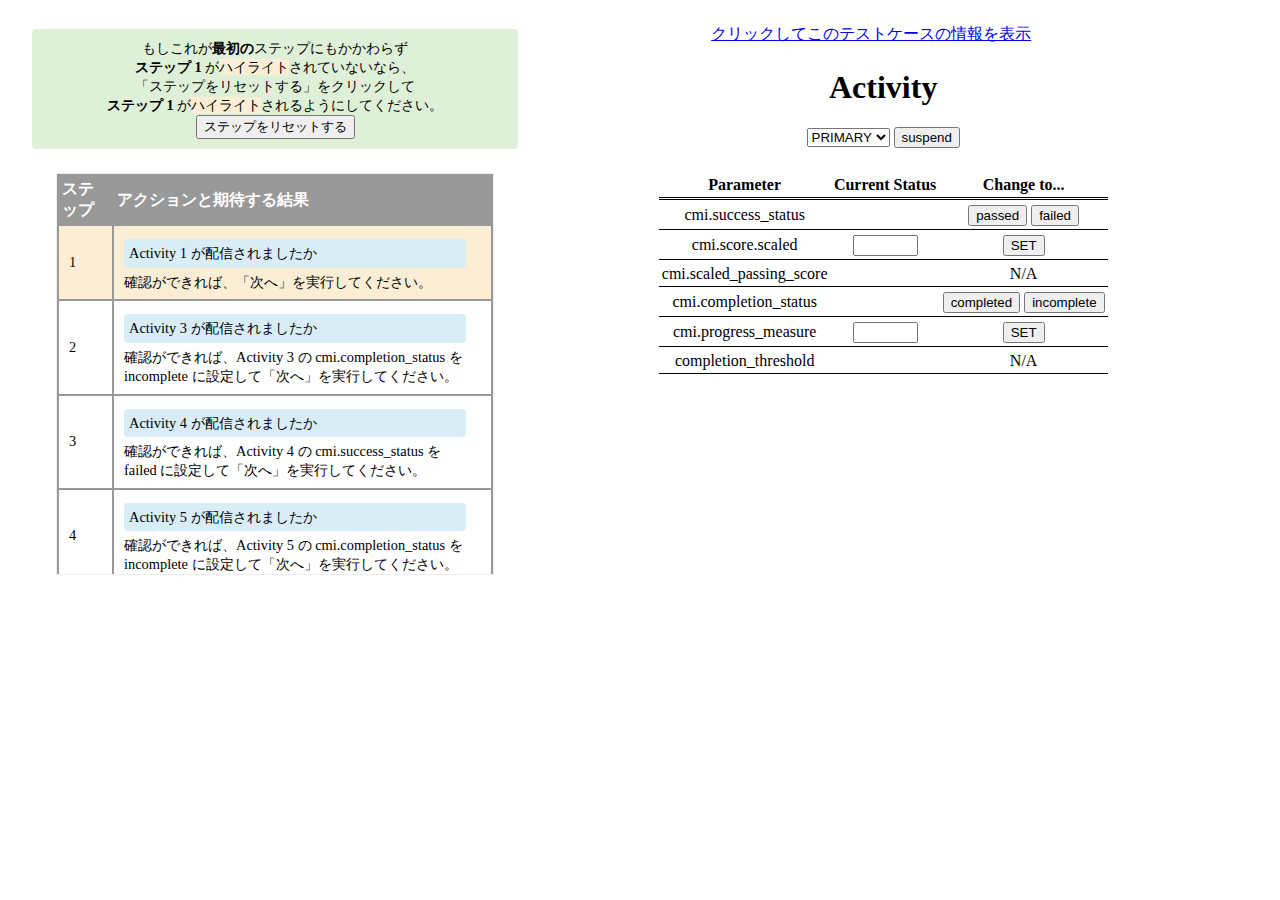
<file: test/RU-04bd/resources/Activity.htm>
<?xml version="1.0" encoding="utf-8" standalone="no"?>
<!DOCTYPE html PUBLIC "-//W3C//DTD XHTML 1.0 Transitional//EN" "http://www.w3.org/TR/xhtml1/DTD/xhtml1-transitional.dtd">
<html xmlns="http://www.w3.org/1999/xhtml" lang="ja" xml:lang="ja" dir="ltr">
 <head>
  <meta http-equiv="content-type" content="text/html; charset=utf-8" />
  <meta http-equiv="content-style-type" content="text/css" />
  <meta http-equiv="content-script-type" content="text/javascript" />
  <link rel="stylesheet" href="./sco.css" media="screen, print" title="default style" type="text/css" />
  <script type="text/javascript" src="./sco.js"></script>
  <script type="text/javascript">
   // <![CDATA[
    function getCookie(name)
    {
     var result = null;

     var cookieName = name + '=';
     var allcookies = document.cookie;

     var position = allcookies.indexOf(cookieName);
     if (position != -1) {
      var startIndex = position + cookieName.length;
      var endIndex = allcookies.indexOf( ';', startIndex);
      if (endIndex == -1) {
       endIndex = allcookies.length;
      }

      result = decodeURIComponent(allcookies.substring(startIndex, endIndex));
     }

     return result;
    }

    function highlightStep() {
     var tr = document.getElementById('step' + steps.length);
     if (!tr) { return; }
     tr.style.background = '#fbeed5';
     var h = 0;
     for (var i=1; i < steps.length; i++) {
      h += document.getElementById('step' + i).offsetHeight;
     }
     document.getElementById("steps_container").scrollTop = h;
    }

    function resetSteps() {
     var i = 1;
     var tr = document.getElementById('step' + i);
     while (tr != null) {
      tr.style.background = '#fff';
      i++;
      tr = document.getElementById('step' + i);
     }
     document.cookie = ('steps=' + page);
     steps = getCookie('steps').split(',');
     highlightStep();
    }
   // ]]>
  </script>
  <script type="text/javascript">
   // <![CDATA[
    var param = location.search.split("&");;
    var page = param[param.length - 1];
    page = page.replace("act=","")
    var API = null;
    window.onload = function() {
     myInit();
    }
    window.onunload = function() {
     myFin();
    }
   // ]]>
  </script>
  <title>Activity</title>
 </head>
 <body>
  <div>
   <div class="steps" style="float:left;margin:0px;width:40%;">
   <script type="text/javascript">
    // <![CDATA[
     var steps_value = getCookie('steps');
     if (!steps_value) {
      document.cookie = ('steps=' + page);
     } else {
      document.cookie = ('steps=' + steps_value + ',' + page);
     }
     steps = getCookie('steps').split(',');
    // ]]>
   </script>
   <div class="info">
   もしこれが<b>最初の</b>ステップにもかかわらず<br /><b>ステップ 1 </b>が<span style="background-color:#fbeed5">ハイライト</span>されていないなら、<br />「ステップをリセットする」をクリックして<br /><b>ステップ 1 </b>が<span style="background-color:#fbeed5">ハイライト</span>されるようにしてください。
    <input type="button" value="ステップをリセットする" onclick="resetSteps()" />
   </div>
   <div id="steps_container" style="height:400px;overflow-y:scroll;border:1px solid #eee;">
   <table cellpadding="0" cellspacing="0">
     <tr>
       <th>ステップ</th><th>アクションと期待する結果</th>
     </tr>
     <tr id="step1">
       <td>1</td>
       <td>
         <div class="result">Activity 1 が配信されましたか</div>
         確認ができれば、「次へ」を実行してください。
       </td>
     </tr>
     <tr id="step2">
       <td>2</td>
       <td>
         <div class="result">Activity 3 が配信されましたか</div>
         確認ができれば、Activity 3 の cmi.completion_status を incomplete に設定して「次へ」を実行してください。
       </td>
     </tr>
     <tr id="step3">
       <td>3</td>
       <td>
         <div class="result">Activity 4 が配信されましたか</div>
         確認ができれば、Activity 4 の cmi.success_status を failed に設定して「次へ」を実行してください。
       </td>
     </tr>
     <tr id="step4">
       <td>4</td>
       <td>
         <div class="result">Activity 5 が配信されましたか</div>
         確認ができれば、Activity 5 の cmi.completion_status を incomplete に設定して「次へ」を実行してください。
       </td>
     </tr>
     <tr id="step5">
       <td>5</td>
       <td>
         <div class="result">Activity 6 が配信されましたか</div>
         確認ができれば、「前へ」を実行してください。
       </td>
     </tr>
     <tr id="step6">
       <td>6</td>
       <td>
         <div class="result">Activity 5 が配信されましたか</div>
         確認ができれば、Activity 5 の cmi.completion_status を incomplete に設定して「前へ」を実行してください。
       </td>
     </tr>
     <tr id="step7">
       <td>7</td>
       <td>
         <div class="result">Activity 4 が配信されましたか</div>
         確認ができれば、Activity 4 の cmi.score.scaled を 0.8 に設定し、「次へ」を実行してください。
       </td>
     </tr>
     <tr id="step8">
       <td>8</td>
       <td>
         <div class="result">Activity 5 が配信されましたか</div>
         確認ができれば、Activity 5 の cmi.score.scaled を 0.5 に設定して「前へ」を実行してください。
       </td>
     </tr>
     <tr id="step9">
       <td>9</td>
       <td>
         <div class="result">Activity 1 が配信されましたか</div>
         結果を確認すると、このテストは終了です。
       </td>
     </tr>
   </table>
   </div>
   <script type="text/javascript">
    // <![CDATA[
     highlightStep();
    // ]]>
   </script>
   </div>
   <div><a href="#" onclick="window.open('information.htm', 'info', 'width=450, height=600, menubar=no, toolbar=no, scrollbars=yes');return false;">クリックしてこのテストケースの情報を表示</a></div>
   <script type="text/javascript">
    // <![CDATA[
     window.document.open();
     window.document.writeln("<h1>Activity " + page + "</h1>");
     window.document.close();
    // ]]>
   </script>
   <select id="p0" onchange="javascript:changeView(parseInt(this.value))">
     <option value="0">PRIMARY</option>
   </select>
   <button type="button" onclick="javascript:changeStatus2('cmi.exit', 'suspend');this.disabled = true;">suspend</button>
   <table summary="Status" id="status">
    <thead>
     <tr>
      <th>Parameter</th>
      <th>Current Status</th>
      <th>Change to...</th>
     </tr>
    </thead>
    <tbody>
     <tr>
      <td>cmi.success_status</td>
      <td id="p1"></td>
      <td>
       <button type="button" onclick="javascript:changeStatus('.success_status', 'passed');">passed</button>
       <button type="button" onclick="javascript:changeStatus('.success_status', 'failed');">failed</button>
      </td>
     </tr>
     <tr>
      <td>cmi.score.scaled</td>
      <td><input id="p2" type="text" size="5" value="" /></td>
      <td>
       <button type="button" onclick="javascript:changeStatus('.score.scaled',window.document.getElementById('p2').value)">SET</button>
      </td>
     </tr>
     <tr>
      <td>cmi.scaled_passing_score</td>
      <td id="p3"></td>
      <td>N/A</td>
     </tr>
     <tr>
      <td>cmi.completion_status</td>
      <td id="p4"></td>
      <td>
       <button type="button" onclick="javascript:changeStatus('.completion_status', 'completed');">completed</button>
       <button type="button" onclick="javascript:changeStatus('.completion_status', 'incomplete');">incomplete</button>
      </td>
     </tr>
     <tr>
      <td>cmi.progress_measure</td>
      <td><input id="p5" type="text" size="5" value="" /></td>
      <td>
              <button type="button" onclick="javascript:changeStatus('.progress_measure',window.document.getElementById('p5').value)">SET</button>
      </td>
     </tr>
     <tr>
      <td>completion_threshold</td>
      <td id="p6"></td>
      <td>N/A</td>
     </tr>
    </tbody>
   </table>
  </div>
 </body>
</html>
</file>
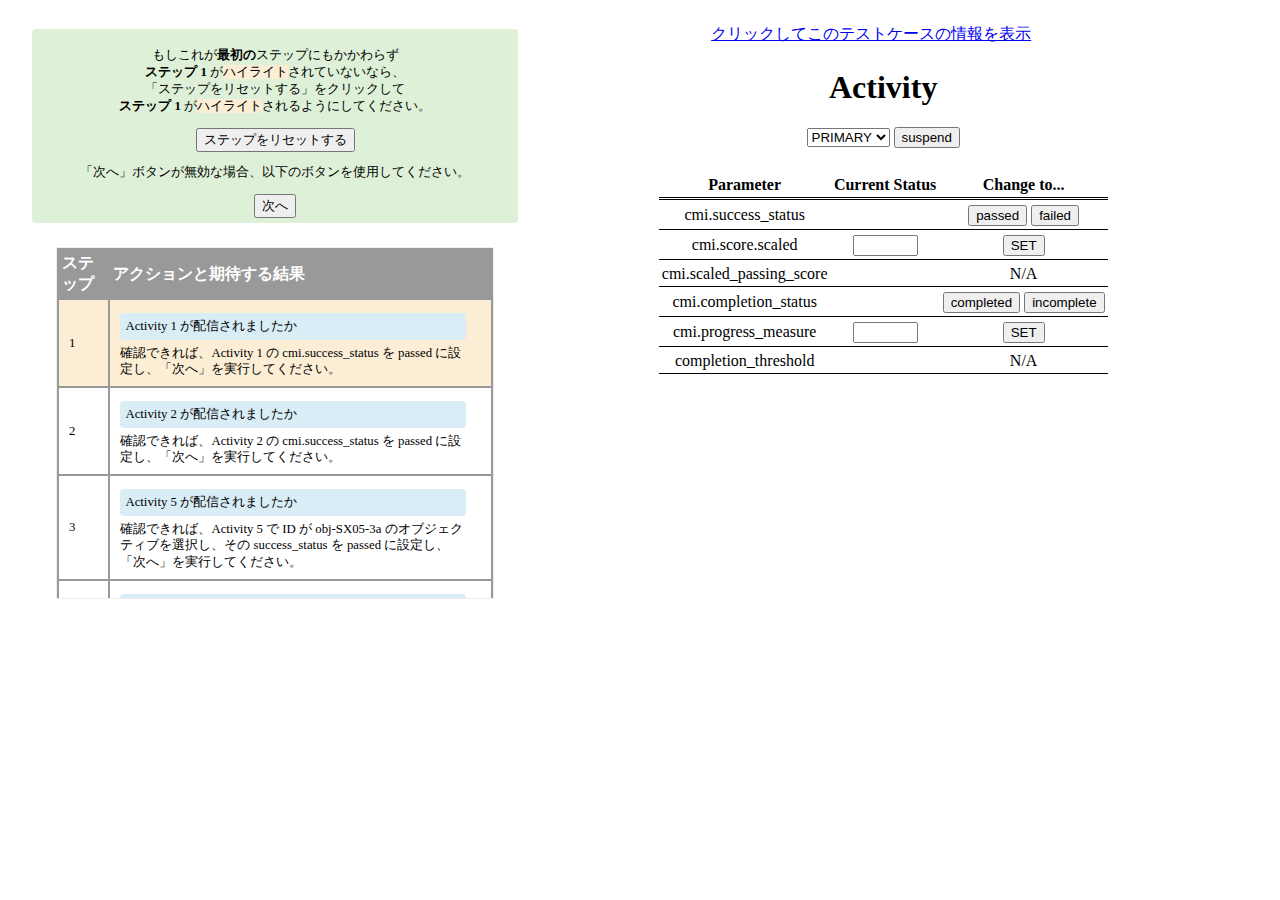
<file: test/SX-05/resources/Activity.htm>
<?xml version="1.0" encoding="utf-8" standalone="no"?>
<!DOCTYPE html PUBLIC "-//W3C//DTD XHTML 1.0 Transitional//EN" "http://www.w3.org/TR/xhtml1/DTD/xhtml1-transitional.dtd">
<html xmlns="http://www.w3.org/1999/xhtml" lang="ja" xml:lang="ja" dir="ltr">
 <head>
  <meta http-equiv="content-type" content="text/html; charset=utf-8" />
  <meta http-equiv="content-style-type" content="text/css" />
  <meta http-equiv="content-script-type" content="text/javascript" />
  <link rel="stylesheet" href="./sco.css" media="screen, print" title="default style" type="text/css" />
  <script type="text/javascript" src="./sco.js"></script>
  <script type="text/javascript">
   // <![CDATA[
    function getCookie(name)
    {
     var result = null;

     var cookieName = name + '=';
     var allcookies = document.cookie;

     var position = allcookies.indexOf(cookieName);
     if (position != -1) {
      var startIndex = position + cookieName.length;
      var endIndex = allcookies.indexOf( ';', startIndex);
      if (endIndex == -1) {
       endIndex = allcookies.length;
      }

      result = decodeURIComponent(allcookies.substring(startIndex, endIndex));
     }

     return result;
    }

    function highlightStep() {
     var tr = document.getElementById('step' + steps.length);
     if (!tr) { return; }
     tr.style.background = '#fbeed5';
     var h = 0;
     for (var i=1; i < steps.length; i++) {
      h += document.getElementById('step' + i).offsetHeight;
     }
     document.getElementById("steps_container").scrollTop = h;
    }

    function resetSteps() {
     var i = 1;
     var tr = document.getElementById('step' + i);
     while (tr != null) {
      tr.style.background = '#fff';
      i++;
      tr = document.getElementById('step' + i);
     }
     document.cookie = ('steps=' + page);
     steps = getCookie('steps').split(',');
     highlightStep();
    }

    function next(api) {
     api.SetValue('adl.nav.request', 'continue');
     api.Terminate('');
    }
   // ]]>
  </script>
  <script type="text/javascript">
   // <![CDATA[
    var param = location.search.split("&");;
    var page = param[param.length - 1];
    page = page.replace("act=","")
    var API = null;
    window.onload = function() {
     myInit();
    }
    window.onunload = function() {
     myFin();
    }
   // ]]>
  </script>
  <title>Activity</title>
 </head>
 <body>
  <div>
   <div class="steps" style="float:left;margin:0px;width:40%;">
   <script type="text/javascript">
    // <![CDATA[
     var steps_value = getCookie('steps');
     if (!steps_value) {
      document.cookie = ('steps=' + page);
     } else {
      document.cookie = ('steps=' + steps_value + ',' + page);
     }
     steps = getCookie('steps').split(',');
    // ]]>
   </script>
   <div class="info">
    <p>もしこれが<b>最初の</b>ステップにもかかわらず<br /><b>ステップ 1 </b>が<span style="background-color:#fbeed5">ハイライト</span>されていないなら、<br />「ステップをリセットする」をクリックして<br /><b>ステップ 1 </b>が<span style="background-color:#fbeed5">ハイライト</span>されるようにしてください。</p>
    <input type="button" value="ステップをリセットする" onclick="resetSteps()" />
    <p>「次へ」ボタンが無効な場合、以下のボタンを使用してください。</p>
    <input type="button" value="次へ" onclick="next(API)" />
   </div>
   <div id="steps_container" style="height:350px;overflow-y:scroll;border:1px solid #eee;">
   <table cellpadding="0" cellspacing="0">
     <tr>
       <th>ステップ</th><th>アクションと期待する結果</th>
     </tr>
     <tr id="step1">
       <td>1</td>
       <td>
         <div class="result">Activity 1 が配信されましたか</div>
         確認できれば、Activity 1 の cmi.success_status を passed に設定し、「次へ」を実行してください。
       </td>
     </tr>
     <tr id="step2">
       <td>2</td>
       <td>
         <div class="result">Activity 2 が配信されましたか</div>
         確認できれば、Activity 2 の cmi.success_status を passed に設定し、「次へ」を実行してください。
       </td>
     </tr>
     <tr id="step3">
       <td>3</td>
       <td>
         <div class="result">Activity 5 が配信されましたか</div>
         確認できれば、Activity 5 で ID が obj-SX05-3a のオブジェクティブを選択し、その success_status を passed に設定し、「次へ」を実行してください。
       </td>
     </tr>
     <tr id="step4">
       <td>4</td>
       <td>
         <div class="result">Activity 6 が配信されましたか</div>
         確認できれば、Activity 6 で ID が obj-SX05-3a のオブジェクティブを選択し、その success_status を passed に設定してください。次に ID が obj-SX05-3b のオブジェクティブを選択し、その success_status を passed に設定し、「次へ」を実行してください。
       </td>
     </tr>
     <tr id="step5">
       <td>5</td>
       <td>
         <div class="result">Activity 8 が配信されましたか</div>
         確認できれば、Activity 8 で ID が obj-SX05-4a のオブジェクティブを選択し、その success_status を passed に設定し、「次へ」を実行してください。
       </td>
     </tr>
     <tr id="step6">
       <td>6</td>
       <td>
         <div class="result">Activity 9 が配信されましたか</div>
         確認できれば、Activity 9 で ID が obj-SX05-4a のオブジェクティブを選択し、その success_status を passed に設定してください。次に ID が obj-SX05-4b のオブジェクティブを選択し、その success_status を passed に設定し、「次へ」を実行してください。
       </td>
     </tr>
     <tr id="step7">
       <td>7</td>
       <td>
         <div class="result">Activity 10 が配信されましたか</div>
         確認できれば、Activity 10 で ID が obj-SX05-3a のオブジェクティブを選択し、その success_status を failed に設定してください。次に ID が obj-SX05-3b のオブジェクティブを選択し、その success_status を failed に設定してください。次に ID が obj-SX-05-4a のオブジェクティブを選択し、その success_status を failed に設定してください。次に ID が obj-SX-05-4b のオブジェクティブを選択し、その success_status を failed に設定してください。次に ID が obj-SX05-5 のオブジェクティブを選択し、その success_status を failed に設定し、「次へ」を実行してください。
       </td>
     </tr>
     <tr id="step8">
       <td>8</td>
       <td>
         <div class="result">Activity 5 が配信されましたか</div>
         確認できれば、Activity 5 で ID が obj-SX05-3a のオブジェクティブを選択し、その success_status を passed に設定し、「次へ」を実行してください。
       </td>
     </tr>
     <tr id="step9">
       <td>9</td>
       <td>
         <div class="result">Activity 6 が配信されましたか</div>
         確認できれば、Activity 6 で ID が obj-SX05-3a のオブジェクティブを選択し、その success_status を passed に設定してください。次に ID が obj-SX05-3b のオブジェクティブを選択し、その success_status を failed に設定し、「次へ」を実行してください。
       </td>
     </tr>
     <tr id="step10">
       <td>10</td>
       <td>
         <div class="result">Activity 6 が配信されましたか</div>
         確認できれば、Activity 6 で ID が obj-SX05-3a のオブジェクティブを選択し、その success_status を passed に設定してください。次に ID が obj-SX05-3b のオブジェクティブを選択し、その success_status を passed に設定し、「次へ」を実行してください。
       </td>
     </tr>
     <tr id="step11">
       <td>11</td>
       <td>
         <div class="result">Activity 8 が配信されましたか</div>
         確認できれば、Activity 8 で ID が obj-SX05-4a のオブジェクティブを選択し、その success_status を failed に設定し、「次へ」を実行してください。
       </td>
     </tr>
     <tr id="step12">
       <td>12</td>
       <td>
         <div class="result">Activity 9 が配信されましたか</div>
         確認できれば、Activity 9 で ID が obj-SX05-4a のオブジェクティブを選択し、その success_status を passed に設定してください。次に ID が obj-SX05-4b のオブジェクティブを選択し、その success_status を failed に設定し、「次へ」を実行してください。
       </td>
     </tr>
     <tr id="step13">
       <td>13</td>
       <td>
         <div class="result">Activity 9 が配信されましたか</div>
         確認できれば、Activity 9 で ID が obj-SX05-4a のオブジェクティブを選択し、その success_status を passed に設定してください。次に ID が obj-SX05-4b のオブジェクティブを選択し、その success_status を passed に設定し、「次へ」を実行してください。
       </td>
     </tr>
     <tr id="step14">
       <td>14</td>
       <td>
         <div class="result">Activity 10 が配信されましたか</div>
         確認できれば、Activity 10 で ID が obj-SX05-3a のオブジェクティブを選択し、その success_status を passed に設定してください。次に ID が obj-SX05-3b のオブジェクティブを選択し、その success_status を failed に設定してください。次に ID が obj-SX05-4a のオブジェクティブを選択し、その success_status を passed に設定してください。次に ID が obj-SX05-4b のオブジェクティブを選択し、その success_status を failed に設定してください。次に ID が obj-SX05-5 のオブジェクティブを選択し、その success_status を failed に設定し、「次へ」を実行してください。
       </td>
     </tr>
     <tr id="step15">
       <td>15</td>
       <td>
         <div class="result">Activity 6 が配信されましたか</div>
         確認できれば、Activity 6 で ID が obj-SX05-3a のオブジェクティブを選択し、その success_status を passed に設定してください。次に ID が obj-SX05-3b のオブジェクティブを選択し、その success_status を passed に設定し、「次へ」を実行してください。
       </td>
     </tr>
     <tr id="step16">
       <td>16</td>
       <td>
         <div class="result">Activity 9 が配信されましたか</div>
         確認できれば、Activity 9 で ID が obj-SX05-4a のオブジェクティブを選択し、その success_status を passed に設定してください。次に ID が obj-SX05-4b のオブジェクティブを選択し、その success_status を passed に設定し、「次へ」を実行してください。
       </td>
     </tr>
     <tr id="step17">
       <td>17</td>
       <td>
         <div class="result">Activity 10 が配信されましたか</div>
         確認できれば、Activity 10 で ID が obj-SX05-3a のオブジェクティブを選択し、その success_status を failed に設定してください。次に ID が obj-SX05-3b のオブジェクティブを選択し、その success_status を failed に設定してください。次に ID が obj-SX05-4a のオブジェクティブを選択し、その success_status を failed に設定してください。次に ID が obj-SX05-4b のオブジェクティブを選択し、その success_status を failed に設定してください。次に ID が obj-SX05-5 のオブジェクティブを選択し、その success_status を passed に設定し、「次へ」を実行してください。このステップを実行するとセッションが終了します。
       </td>
     </tr>
     <tr id="step18">
       <td>18</td>
       <td>
         <div class="result">セッションが終了します</div>
       </td>
     </tr>
   </table>
   </div>
   <script type="text/javascript">
    // <![CDATA[
     highlightStep();
    // ]]>
   </script>
   </div>
   <div><a href="#" onclick="window.open('information.htm', 'info', 'width=450, height=600, menubar=no, toolbar=no, scrollbars=yes');return false;">クリックしてこのテストケースの情報を表示</a></div>
   <script type="text/javascript">
    // <![CDATA[
     window.document.open();
     window.document.writeln("<h1>Activity " + page + "</h1>");
     window.document.close();
    // ]]>
   </script>
   <select id="p0" onchange="javascript:changeView(parseInt(this.value))">
     <option value="0">PRIMARY</option>
   </select>
   <button type="button" onclick="javascript:changeStatus2('cmi.exit', 'suspend');this.disabled = true;">suspend</button>
   <table summary="Status" id="status">
    <thead>
     <tr>
      <th>Parameter</th>
      <th>Current Status</th>
      <th>Change to...</th>
     </tr>
    </thead>
    <tbody>
     <tr>
      <td>cmi.success_status</td>
      <td id="p1"></td>
      <td>
       <button type="button" onclick="javascript:changeStatus('.success_status', 'passed');">passed</button>
       <button type="button" onclick="javascript:changeStatus('.success_status', 'failed');">failed</button>
      </td>
     </tr>
     <tr>
      <td>cmi.score.scaled</td>
      <td><input id="p2" type="text" size="5" value="" /></td>
      <td>
       <button type="button" onclick="javascript:changeStatus('.score.scaled',window.document.getElementById('p2').value)">SET</button>
      </td>
     </tr>
     <tr>
      <td>cmi.scaled_passing_score</td>
      <td id="p3"></td>
      <td>N/A</td>
     </tr>
     <tr>
      <td>cmi.completion_status</td>
      <td id="p4"></td>
      <td>
       <button type="button" onclick="javascript:changeStatus('.completion_status', 'completed');">completed</button>
       <button type="button" onclick="javascript:changeStatus('.completion_status', 'incomplete');">incomplete</button>
      </td>
     </tr>
     <tr>
      <td>cmi.progress_measure</td>
      <td><input id="p5" type="text" size="5" value="" /></td>
      <td>
              <button type="button" onclick="javascript:changeStatus('.progress_measure',window.document.getElementById('p5').value)">SET</button>
      </td>
     </tr>
     <tr>
      <td>completion_threshold</td>
      <td id="p6"></td>
      <td>N/A</td>
     </tr>
    </tbody>
   </table>
  </div>
 </body>
</html>
</file>
<file: player/www/css/default.css>
@charset "utf-8";

a {
 color: #0000cd;
}
body {
 background-color: #ffffff;
 color: #000000;
 font-family: sans-serif;
 margin: 0;
}
h1 {
 background-color: #becafe;
 border-bottom: 1px solid #98a2cb;
 font-size: 120%;
 margin: 0;
 padding: 0.3em 1em 0.2em;
}

.center {
 text-align: center;
}
.right {
 text-align: right;
}
.small {
 font-size: 90%;
}

/* error page (init_www.php) */
div#error_msg {
 color: #dc143c;
 font-weight: bold;
 margin: 2em 3em;
}

/* index.html */
div#lf {
 margin: 2em auto;
 width: 35em;
}
div#lf > form {
 background-color: #ebfebe;
 border: 1px solid #bccb98;
 float: left;
 margin-right: 2em;
 padding: 1em;
 width: 15em;
}
div#lf > form h2 {
 border-bottom: 3px double #bccb98;
 font-size: 100%;
 margin-top: 0;
 padding: 0.2em 0.4em;
}
div#lf > form > div {
 clear: left;
 margin: 0.6em 0 0;
}
div#lf > form label {
 display: block;
 float: left;
 margin-right: 0.5em;
 text-align: right;
 width: 6em;
}
div#lf > form input {
 border: 1px solid #bccb98;
 width: 8em;
}

table#accounts {
 border-collapse: collapse;
 margin: 0 auto;
}
table#accounts caption {
 margin-bottom: 0.2em;
}
table#accounts th {
 background-color: #feeabe;
 font-size: 90%;
}
table#accounts th, table#accounts td {
 border: 1px solid #cbbb98;
 padding: 0.2em;
 text-align: center;
}

/* menu.php */
div#session {
 font-size: 90%;
 margin: 0.2em 1em;
 text-align: right;
}
form#mf {
 background-color: #ebfebe;
 border: 1px solid #bccb98;
 margin: 2em auto;
 padding: 1em;
 width: 26em;
}
form#mf h2 {
 border-bottom: 3px double #bccb98;
 font-size: 100%;
 margin-top: 0;
 padding: 0.2em 0.4em;
}
form#mf > div {
 clear: left;
 margin: 0.6em 0 0;
}
form#mf label[for], form#mf span.label {
 display: block;
 float: left;
 margin-right: 0.5em;
 text-align: right;
 width: 8em;
}
form#mf select {
 border: 1px solid #bccb98;
 max-width: 17em;
}
form#mf select option[value="."] {
 background-color: #e3e3e3;
}

form#cf {
 background-color: #eee;
 border: 1px solid #888;
 padding: 1em;
 margin: 2em auto;
 width: 26em;
}
form#cf > input {
 margin: 0.6em auto;
}

/* contentpkguploader.php */
div#upload_succeeded {
 margin:2em auto;
 width: 30em;
 text-align:center;
 padding: 1em;
 border: 1px solid #888;
 background-color: #eee;
}
div#upload_failed {
 margin:2em auto;
 width: 30em;
 text-align:center;
 padding: 1em;
 border: 1px solid #888;
 background-color: #eee;
 color:#dc143c;
}

/* log.php */
ul.gobj {
  padding: 0;
}
ul.gobj li {
  display: inline-block;
  list-style-type: none;
  margin: 0.1em 0.5em 0.3em 1em;
}
table.log {
  border-collapse: collapse;
  margin: 1em;
}
table.log thead > * {
  border-bottom: 5px double #999999;
}
table.log th {
  background-color: #f2f3f4;
  border: 1px solid #999999;
  font-weight: normal;
  padding: 0.5em;
}
table.log td {
  border: 1px solid #999999;
  padding: 0.5em;
  vertical-align: top;
}
table.log div {
  padding: 0.2em 0.3em;
}
table.log div.c {
  background-color: #a9d0f5;
}
span.cm {
  color: #666666;
}
</file>
<file: test/CM-02b/resources/sco.css>
@charset "utf-8";

body {
 background-color: #ffffff;
 color: #000000;
 text-align: center;
}
div {
 margin: 1.5em;
}

table#status {
 border-collapse: collapse;
 margin: 1.5em auto;
}
table#status th {
 border-bottom: 3px double #000000;
 padding: 0.2em;
}
table#status td {
 border-bottom: 1px solid #000000;
 padding: 0.3em 0.2em 0.2em;
}
.steps table {
  border: 1px solid #999;
  border-spacing: 0px;
  text-align:left;
}
.steps tr {
}
.steps td {
  border: 1px solid #999;
  padding: 8px 25px 8px 10px;
  line-height: 1.3em;
  font-size: 90%;
}
.steps th {
  border: 1px solid #999;
  background-color: #999;
  color: #fff;
  padding: 3px;
}

.steps ul {
 padding-left: 10px;
}
.steps li {
 margin-left: 20px;
 list-style-type: none;
}
.steps .result {
 margin: 5px 0px;
 padding: 5px;
 background-color: #d9edf7;
 border-color: #bce8f1;
 border-radius: 4px;
}
.steps .info {
 margin: 5px 0px;
 padding: 10px;
 background-color: #dff0d8;;
 border-color: #d6e9c6;
 border-radius: 4px;
 font-size:90%;
}
</file>
<file: test/CM-02b/resources/info.css>
table {
  border: 1px solid #999;
  border-spacing: 0px;
}
tr {
}
td {
  border: 1px solid #999;
  padding: 20px;
}
th {
  border: 1px solid #999;
  background-color: #999;
  color: #fff;
  padding: 3px;
}
div.i0 {

}
div.i1 {
  padding-left: 20px;
}
div.i2 {
  padding-left: 40px;
}
</file>
<file: test/RU-04ba/resources/sco.css>
@charset "utf-8";

body {
 background-color: #ffffff;
 color: #000000;
 text-align: center;
}
div {
 margin: 1.5em;
}

table#status {
 border-collapse: collapse;
 margin: 1.5em auto;
}
table#status th {
 border-bottom: 3px double #000000;
 padding: 0.2em;
}
table#status td {
 border-bottom: 1px solid #000000;
 padding: 0.3em 0.2em 0.2em;
}
.steps table {
  border: 1px solid #999;
  border-spacing: 0px;
  text-align:left;
}
.steps tr {
}
.steps td {
  border: 1px solid #999;
  padding: 8px 25px 8px 10px;
  line-height: 1.3em;
  font-size: 90%;
}
.steps th {
  border: 1px solid #999;
  background-color: #999;
  color: #fff;
  padding: 3px;
}

.steps ul {
 padding-left: 10px;
}
.steps li {
 margin-left: 20px;
 list-style-type: none;
}
.steps .result {
 margin: 5px 0px;
 padding: 5px;
 background-color: #d9edf7;
 border-color: #bce8f1;
 border-radius: 4px;
}
.steps .info {
 margin: 5px 0px;
 padding: 10px;
 background-color: #dff0d8;;
 border-color: #d6e9c6;
 border-radius: 4px;
 font-size:90%;
}
</file>
<file: test/RU-04ba/resources/info.css>
table {
  border: 1px solid #999;
  border-spacing: 0px;
}
tr {
}
td {
  border: 1px solid #999;
  padding: 20px;
}
th {
  border: 1px solid #999;
  background-color: #999;
  color: #fff;
  padding: 3px;
}
div.i0 {

}
div.i1 {
  padding-left: 20px;
}
div.i2 {
  padding-left: 40px;
}
</file>
<file: test/RU-04bb/resources/sco.css>
@charset "utf-8";

body {
 background-color: #ffffff;
 color: #000000;
 text-align: center;
}
div {
 margin: 1.5em;
}

table#status {
 border-collapse: collapse;
 margin: 1.5em auto;
}
table#status th {
 border-bottom: 3px double #000000;
 padding: 0.2em;
}
table#status td {
 border-bottom: 1px solid #000000;
 padding: 0.3em 0.2em 0.2em;
}
.steps table {
  border: 1px solid #999;
  border-spacing: 0px;
  text-align:left;
}
.steps tr {
}
.steps td {
  border: 1px solid #999;
  padding: 8px 25px 8px 10px;
  line-height: 1.3em;
  font-size: 90%;
}
.steps th {
  border: 1px solid #999;
  background-color: #999;
  color: #fff;
  padding: 3px;
}

.steps ul {
 padding-left: 10px;
}
.steps li {
 margin-left: 20px;
 list-style-type: none;
}
.steps .result {
 margin: 5px 0px;
 padding: 5px;
 background-color: #d9edf7;
 border-color: #bce8f1;
 border-radius: 4px;
}
.steps .info {
 margin: 5px 0px;
 padding: 10px;
 background-color: #dff0d8;;
 border-color: #d6e9c6;
 border-radius: 4px;
 font-size:90%;
}
</file>
<file: test/RU-04bb/resources/info.css>
table {
  border: 1px solid #999;
  border-spacing: 0px;
}
tr {
}
td {
  border: 1px solid #999;
  padding: 20px;
}
th {
  border: 1px solid #999;
  background-color: #999;
  color: #fff;
  padding: 3px;
}
div.i0 {

}
div.i1 {
  padding-left: 20px;
}
div.i2 {
  padding-left: 40px;
}
</file>
<file: test/RU-04bc/resources/sco.css>
@charset "utf-8";

body {
 background-color: #ffffff;
 color: #000000;
 text-align: center;
}
div {
 margin: 1.5em;
}

table#status {
 border-collapse: collapse;
 margin: 1.5em auto;
}
table#status th {
 border-bottom: 3px double #000000;
 padding: 0.2em;
}
table#status td {
 border-bottom: 1px solid #000000;
 padding: 0.3em 0.2em 0.2em;
}
.steps table {
  border: 1px solid #999;
  border-spacing: 0px;
  text-align:left;
}
.steps tr {
}
.steps td {
  border: 1px solid #999;
  padding: 8px 25px 8px 10px;
  line-height: 1.3em;
  font-size: 90%;
}
.steps th {
  border: 1px solid #999;
  background-color: #999;
  color: #fff;
  padding: 3px;
}

.steps ul {
 padding-left: 10px;
}
.steps li {
 margin-left: 20px;
 list-style-type: none;
}
.steps .result {
 margin: 5px 0px;
 padding: 5px;
 background-color: #d9edf7;
 border-color: #bce8f1;
 border-radius: 4px;
}
.steps .info {
 margin: 5px 0px;
 padding: 10px;
 background-color: #dff0d8;;
 border-color: #d6e9c6;
 border-radius: 4px;
 font-size:90%;
}
</file>
<file: test/RU-04bd/resources/sco.css>
@charset "utf-8";

body {
 background-color: #ffffff;
 color: #000000;
 text-align: center;
}
div {
 margin: 1.5em;
}

table#status {
 border-collapse: collapse;
 margin: 1.5em auto;
}
table#status th {
 border-bottom: 3px double #000000;
 padding: 0.2em;
}
table#status td {
 border-bottom: 1px solid #000000;
 padding: 0.3em 0.2em 0.2em;
}
.steps table {
  border: 1px solid #999;
  border-spacing: 0px;
  text-align:left;
}
.steps tr {
}
.steps td {
  border: 1px solid #999;
  padding: 8px 25px 8px 10px;
  line-height: 1.3em;
  font-size: 90%;
}
.steps th {
  border: 1px solid #999;
  background-color: #999;
  color: #fff;
  padding: 3px;
}

.steps ul {
 padding-left: 10px;
}
.steps li {
 margin-left: 20px;
 list-style-type: none;
}
.steps .result {
 margin: 5px 0px;
 padding: 5px;
 background-color: #d9edf7;
 border-color: #bce8f1;
 border-radius: 4px;
}
.steps .info {
 margin: 5px 0px;
 padding: 10px;
 background-color: #dff0d8;;
 border-color: #d6e9c6;
 border-radius: 4px;
 font-size:90%;
}
</file>
<file: test/SX-05/resources/sco.css>
@charset "utf-8";

body {
 background-color: #ffffff;
 color: #000000;
 text-align: center;
}
div {
 margin: 1.5em;
}

table#status {
 border-collapse: collapse;
 margin: 1.5em auto;
}
table#status th {
 border-bottom: 3px double #000000;
 padding: 0.2em;
}
table#status td {
 border-bottom: 1px solid #000000;
 padding: 0.3em 0.2em 0.2em;
}
.steps table {
  border: 1px solid #999;
  border-spacing: 0px;
  text-align:left;
}
.steps tr {
}
.steps td {
  border: 1px solid #999;
  padding: 8px 25px 8px 10px;
  line-height: 1.3em;
  font-size: 80%;
}
.steps th {
  border: 1px solid #999;
  background-color: #999;
  color: #fff;
  padding: 3px;
}

.steps ul {
 padding-left: 10px;
}
.steps li {
 margin-left: 20px;
 list-style-type: none;
}
.steps .result {
 margin: 5px 0px;
 padding: 5px;
 background-color: #d9edf7;
 border-color: #bce8f1;
 border-radius: 4px;
}
.steps .info {
 margin: 5px 0px;
 padding: 5px;
 background-color: #dff0d8;;
 border-color: #d6e9c6;
 border-radius: 4px;
 font-size:80%;
}
</file>
